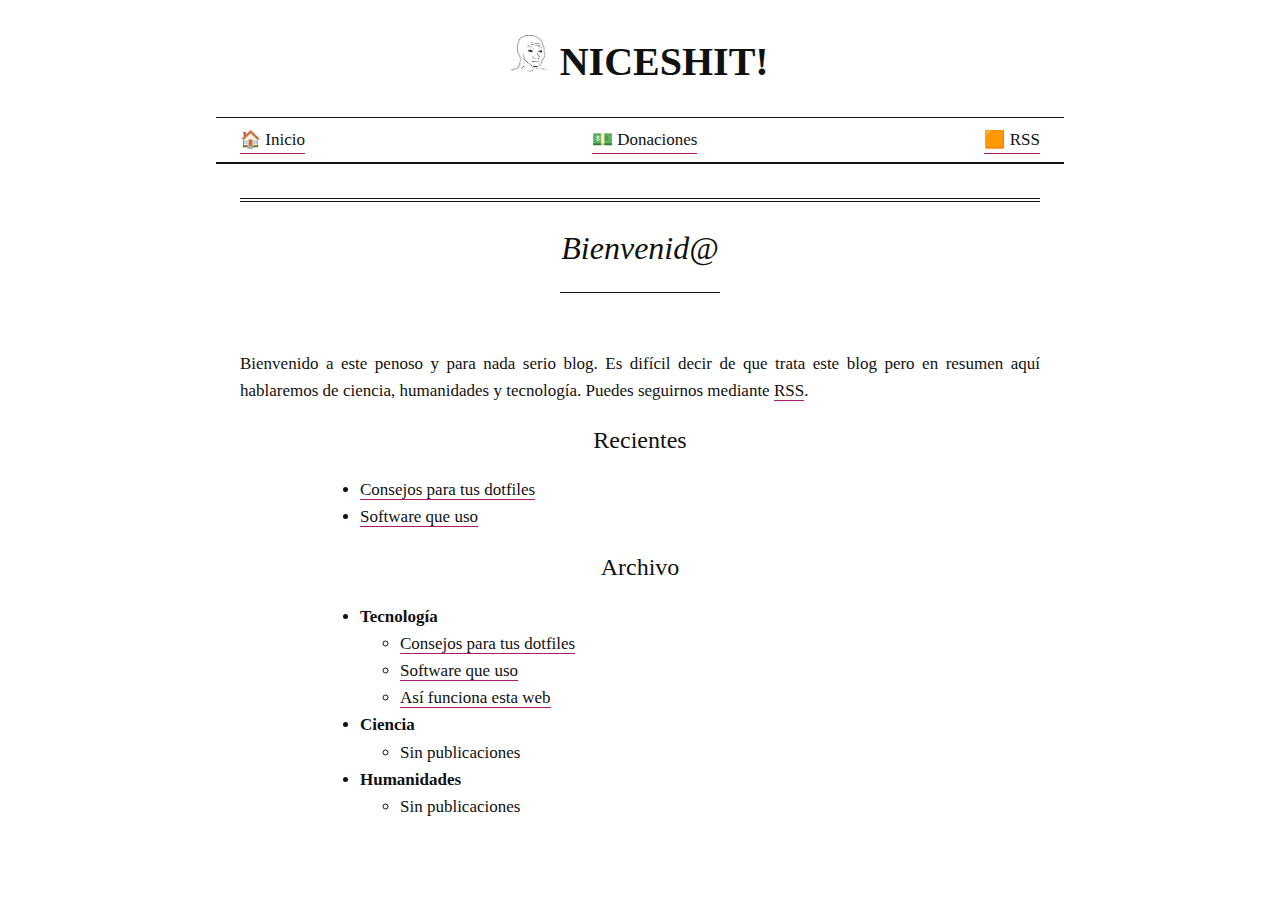
<file: web/index.html>
<!DOCTYPE html>
<html xmlns="http://www.w3.org/1999/xhtml" lang="es" xml:lang="es">
  <head>
    <meta charset="utf-8" />
    <meta name="generator" content="pandoc" />
    <meta name="viewport" content="width=device-width, initial-scale=1.0, user-scalable=yes" />
                    <meta name="description" content="Un blog penoso, insignificante y para nada serio." />
        <title>index</title>
    <style>
code{white-space: pre-wrap;}
span.smallcaps{font-variant: small-caps;}
span.underline{text-decoration: underline;}
div.column{display: inline-block; vertical-align: top; width: 50%;}
div.hanging-indent{margin-left: 1.5em; text-indent: -1.5em;}
ul.task-list{list-style: none;}
    </style>
        <link rel="stylesheet" href="styles/main.css" />
        <link rel="stylesheet" href="styles/ui.css" />
        <link rel="stylesheet" href="styles/theme.css" />
            <!--[if lt IE 9]>
      <script src="//cdnjs.cloudflare.com/ajax/libs/html5shiv/3.7.3/html5shiv-printshiv.min.js"></script>
    <![endif]-->
      </head>

  <body>
    
    <header>
      <div>
        <h1><img src="attachments/soycry.webp" alt />NiceShit!</h1>
      </div>
    </header>

    <nav>
      <a href="index.html">🏠 Inicio</a>
      <a href="donaciones.html">💵 Donaciones</a>
      <a href="feed.xml">🟧 RSS</a>
    </nav>

    <section>
      <article class="note">
        <h2 id="bienvenid">Bienvenid@</h2>
        <p>Bienvenido a este penoso y para nada serio blog. Es difícil decir de que trata este blog pero en resumen aquí hablaremos de ciencia, humanidades y tecnología. Puedes seguirnos mediante <a href="feed.xml">RSS</a>.</p>
        <h3 id="recientes">Recientes</h3>
        <ul>
        <li><a href="consejos-para-tus-dotfiles.html">Consejos para tus dotfiles</a></li>
        <li><a href="software-que-uso.html">Software que uso</a></li>
        </ul>
        <h3 id="archivo">Archivo</h3>
        <ul>
        <li><strong>Tecnología</strong>
        <ul>
        <li><a href="consejos-para-tus-dotfiles.html">Consejos para tus dotfiles</a></li>
        <li><a href="software-que-uso.html">Software que uso</a></li>
        <li><a href="asi-funciona-esta-web.html">Así funciona esta web</a></li>
        </ul></li>
        <li><strong>Ciencia</strong>
        <ul>
        <li>Sin publicaciones</li>
        </ul></li>
        <li><strong>Humanidades</strong>
        <ul>
        <li>Sin publicaciones</li>
        </ul></li>
        </ul>
      </article>
    </section>

    
      </body>
</html>
</file>
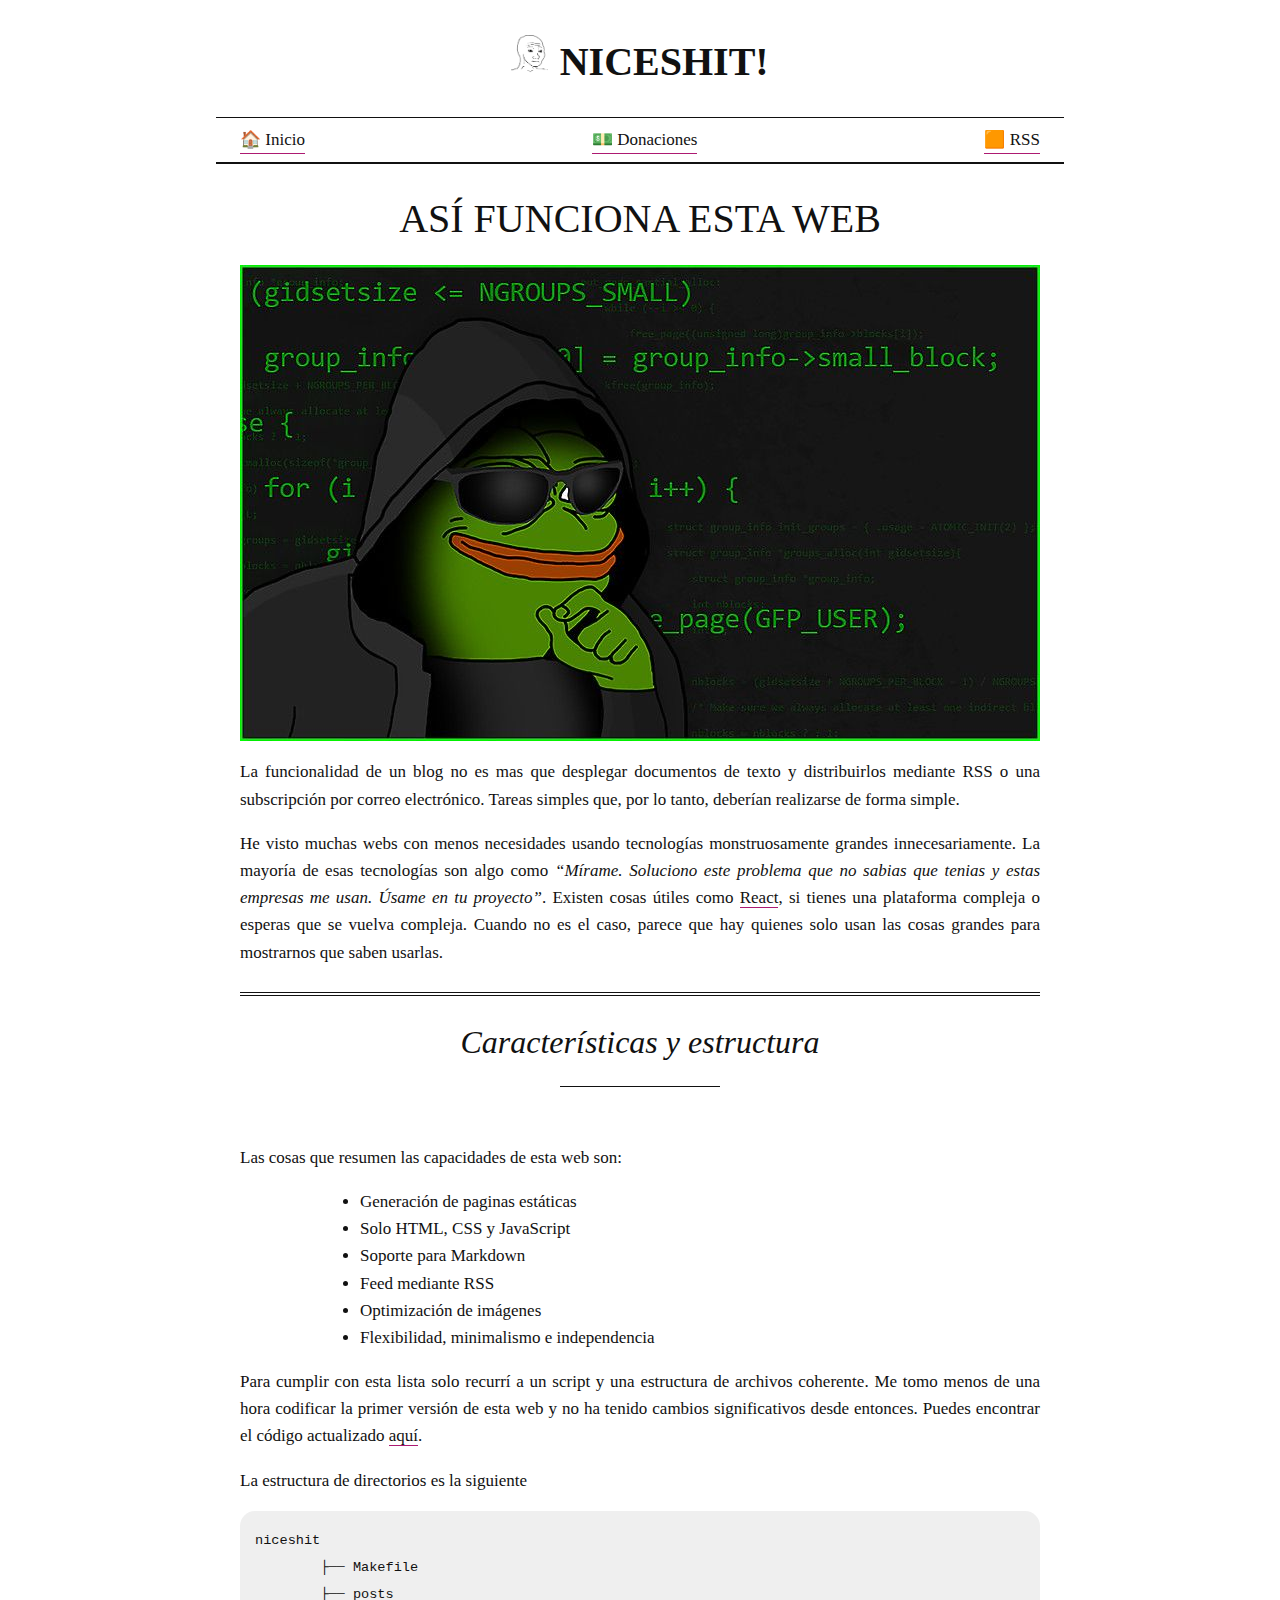
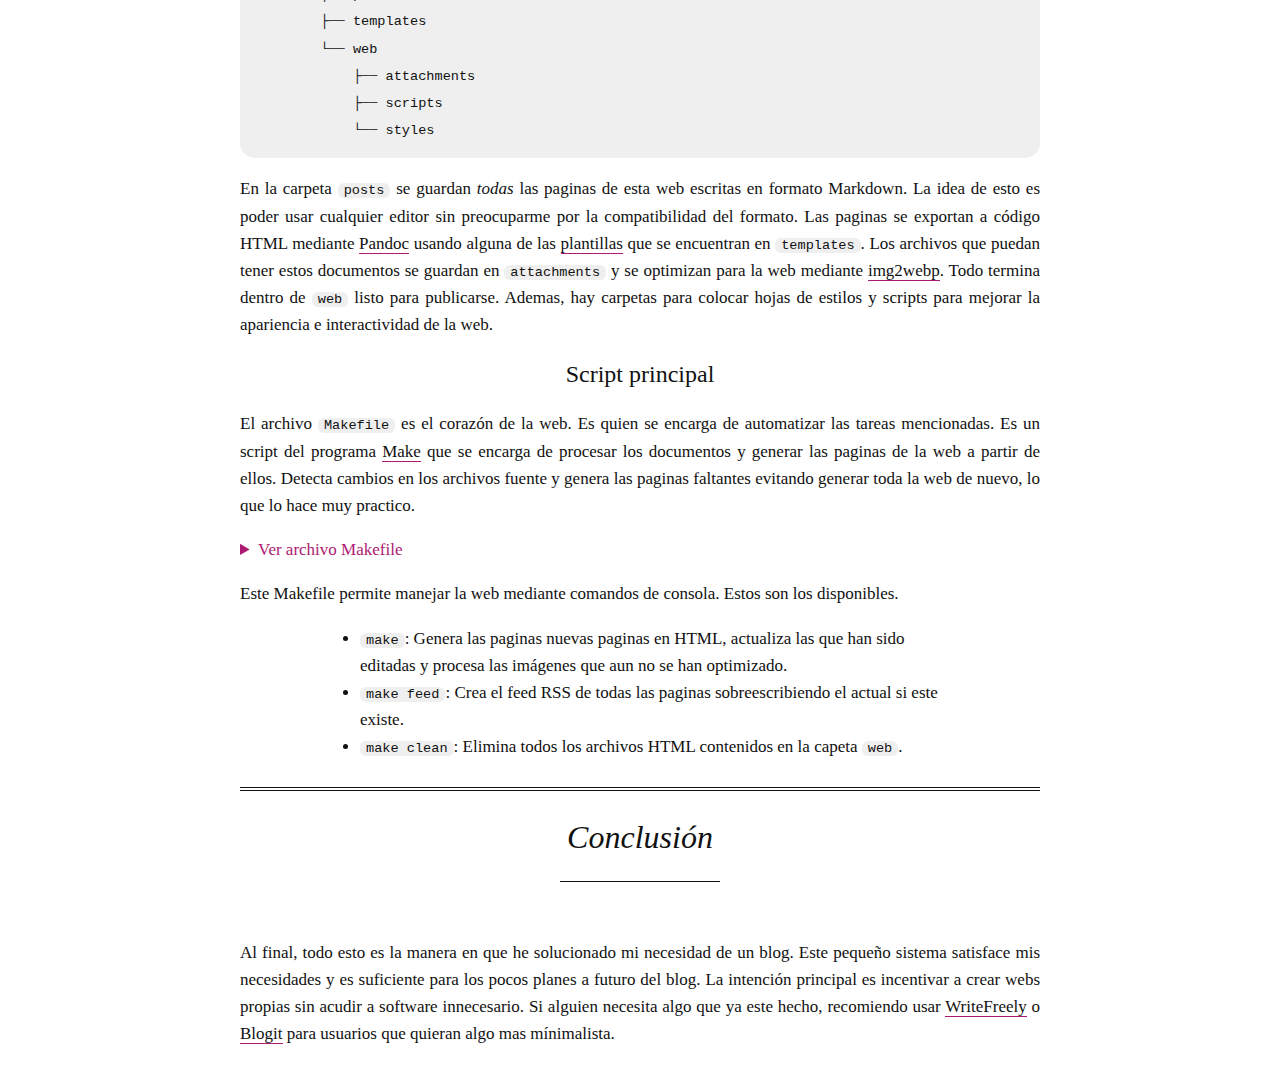
<file: web/asi-funciona-esta-web.html>
<!DOCTYPE html>
<html xmlns="http://www.w3.org/1999/xhtml" lang="es" xml:lang="es">
  <head>
    <meta charset="utf-8" />
    <meta name="generator" content="pandoc" />
    <meta name="viewport" content="width=device-width, initial-scale=1.0, user-scalable=yes" />
                    <meta name="description" content="Un blog penoso, insignificante y para nada serio." />
        <title>As�� funciona esta web</title>
    <style>
code{white-space: pre-wrap;}
span.smallcaps{font-variant: small-caps;}
span.underline{text-decoration: underline;}
div.column{display: inline-block; vertical-align: top; width: 50%;}
div.hanging-indent{margin-left: 1.5em; text-indent: -1.5em;}
ul.task-list{list-style: none;}
pre > code.sourceCode { white-space: pre; position: relative; }
pre > code.sourceCode > span { display: inline-block; line-height: 1.25; }
pre > code.sourceCode > span:empty { height: 1.2em; }
code.sourceCode > span { color: inherit; text-decoration: inherit; }
div.sourceCode { margin: 1em 0; }
pre.sourceCode { margin: 0; }
@media screen {
div.sourceCode { overflow: auto; }
}
@media print {
pre > code.sourceCode { white-space: pre-wrap; }
pre > code.sourceCode > span { text-indent: -5em; padding-left: 5em; }
}
pre.numberSource code
  { counter-reset: source-line 0; }
pre.numberSource code > span
  { position: relative; left: -4em; counter-increment: source-line; }
pre.numberSource code > span > a:first-child::before
  { content: counter(source-line);
    position: relative; left: -1em; text-align: right; vertical-align: baseline;
    border: none; display: inline-block;
    -webkit-touch-callout: none; -webkit-user-select: none;
    -khtml-user-select: none; -moz-user-select: none;
    -ms-user-select: none; user-select: none;
    padding: 0 4px; width: 4em;
    color: #aaaaaa;
  }
pre.numberSource { margin-left: 3em; border-left: 1px solid #aaaaaa;  padding-left: 4px; }
div.sourceCode
  {   }
@media screen {
pre > code.sourceCode > span > a:first-child::before { text-decoration: underline; }
}
code span.al { color: #ff0000; font-weight: bold; } /* Alert */
code span.an { color: #60a0b0; font-weight: bold; font-style: italic; } /* Annotation */
code span.at { color: #7d9029; } /* Attribute */
code span.bn { color: #40a070; } /* BaseN */
code span.bu { } /* BuiltIn */
code span.cf { color: #007020; font-weight: bold; } /* ControlFlow */
code span.ch { color: #4070a0; } /* Char */
code span.cn { color: #880000; } /* Constant */
code span.co { color: #60a0b0; font-style: italic; } /* Comment */
code span.cv { color: #60a0b0; font-weight: bold; font-style: italic; } /* CommentVar */
code span.do { color: #ba2121; font-style: italic; } /* Documentation */
code span.dt { color: #902000; } /* DataType */
code span.dv { color: #40a070; } /* DecVal */
code span.er { color: #ff0000; font-weight: bold; } /* Error */
code span.ex { } /* Extension */
code span.fl { color: #40a070; } /* Float */
code span.fu { color: #06287e; } /* Function */
code span.im { } /* Import */
code span.in { color: #60a0b0; font-weight: bold; font-style: italic; } /* Information */
code span.kw { color: #007020; font-weight: bold; } /* Keyword */
code span.op { color: #666666; } /* Operator */
code span.ot { color: #007020; } /* Other */
code span.pp { color: #bc7a00; } /* Preprocessor */
code span.sc { color: #4070a0; } /* SpecialChar */
code span.ss { color: #bb6688; } /* SpecialString */
code span.st { color: #4070a0; } /* String */
code span.va { color: #19177c; } /* Variable */
code span.vs { color: #4070a0; } /* VerbatimString */
code span.wa { color: #60a0b0; font-weight: bold; font-style: italic; } /* Warning */
    </style>
        <link rel="stylesheet" href="styles/main.css" />
        <link rel="stylesheet" href="styles/ui.css" />
        <link rel="stylesheet" href="styles/theme.css" />
            <!--[if lt IE 9]>
      <script src="//cdnjs.cloudflare.com/ajax/libs/html5shiv/3.7.3/html5shiv-printshiv.min.js"></script>
    <![endif]-->
      </head>

  <body>
    
    <header>
      <div>
        <h1><img src="attachments/soycry.webp" alt />NiceShit!</h1>
      </div>
    </header>

    <nav>
      <a href="index.html">🏠 Inicio</a>
      <a href="donaciones.html">💵 Donaciones</a>
      <a href="feed.xml">🟧 RSS</a>
    </nav>

    <section>
      <article class="note">
        <h1 id="así-funciona-esta-web">Así funciona esta web</h1>
        <p><img src="attachments/pepe-hacker.webp" /></p>
        <p>La funcionalidad de un blog no es mas que desplegar documentos de texto y distribuirlos mediante RSS o una subscripción por correo electrónico. Tareas simples que, por lo tanto, deberían realizarse de forma simple.</p>
        <p>He visto muchas webs con menos necesidades usando tecnologías monstruosamente grandes innecesariamente. La mayoría de esas tecnologías son algo como <em>“Mírame. Soluciono este problema que no sabias que tenias y estas empresas me usan. Úsame en tu proyecto”</em>. Existen cosas útiles como <a href="https://reactjs.org/">React</a>, si tienes una plataforma compleja o esperas que se vuelva compleja. Cuando no es el caso, parece que hay quienes solo usan las cosas grandes para mostrarnos que saben usarlas.</p>
        <h2 id="características-y-estructura">Características y estructura</h2>
        <p>Las cosas que resumen las capacidades de esta web son:</p>
        <ul>
        <li>Generación de paginas estáticas</li>
        <li>Solo HTML, CSS y JavaScript</li>
        <li>Soporte para Markdown</li>
        <li>Feed mediante RSS</li>
        <li>Optimización de imágenes</li>
        <li>Flexibilidad, minimalismo e independencia</li>
        </ul>
        <p>Para cumplir con esta lista solo recurrí a un script y una estructura de archivos coherente. Me tomo menos de una hora codificar la primer versión de esta web y no ha tenido cambios significativos desde entonces. Puedes encontrar el código actualizado <a href="https://github.com/AstralCam/niceshit">aquí</a>.</p>
        <p>La estructura de directorios es la siguiente</p>
        <pre><code>niceshit
        ├── Makefile
        ├── posts
        ├── templates
        └── web
            ├── attachments
            ├── scripts
            └── styles</code></pre>
        <p>En la carpeta <code>posts</code> se guardan <em>todas</em> las paginas de esta web escritas en formato Markdown. La idea de esto es poder usar cualquier editor sin preocuparme por la compatibilidad del formato. Las paginas se exportan a código HTML mediante <a href="https://pandoc.org/">Pandoc</a> usando alguna de las <a href="https://pandoc.org/MANUAL.html#templates">plantillas</a> que se encuentran en <code>templates</code>. Los archivos que puedan tener estos documentos se guardan en <code>attachments</code> y se optimizan para la web mediante <a href="https://developers.google.com/speed/webp/">img2webp</a>. Todo termina dentro de <code>web</code> listo para publicarse. Ademas, hay carpetas para colocar hojas de estilos y scripts para mejorar la apariencia e interactividad de la web.</p>
        <h3 id="script-principal">Script principal</h3>
        <p>El archivo <code>Makefile</code> es el corazón de la web. Es quien se encarga de automatizar las tareas mencionadas. Es un script del programa <a href="https://www.gnu.org/software/make/">Make</a> que se encarga de procesar los documentos y generar las paginas de la web a partir de ellos. Detecta cambios en los archivos fuente y genera las paginas faltantes evitando generar toda la web de nuevo, lo que lo hace muy practico.</p>
        <details>
        <p><summary>Ver archivo Makefile</summary></p>
        <div class="sourceCode" id="cb2"><pre class="sourceCode bash"><code class="sourceCode bash"><span id="cb2-1"><a href="#cb2-1" aria-hidden="true"></a><span class="ex">URL</span> ?= https://niceshit.tk/</span>
        <span id="cb2-2"><a href="#cb2-2" aria-hidden="true"></a></span>
        <span id="cb2-3"><a href="#cb2-3" aria-hidden="true"></a><span class="ex">LANG</span> := es</span>
        <span id="cb2-4"><a href="#cb2-4" aria-hidden="true"></a><span class="ex">DESCRIPTION</span> := Un blog penoso, insignificante y para nada serio.</span>
        <span id="cb2-5"><a href="#cb2-5" aria-hidden="true"></a></span>
        <span id="cb2-6"><a href="#cb2-6" aria-hidden="true"></a><span class="ex">MD_NOTES</span> := <span class="va">$(</span><span class="ex">shell</span> ls -b posts/*.md<span class="va">)</span></span>
        <span id="cb2-7"><a href="#cb2-7" aria-hidden="true"></a><span class="ex">HTML_NOTES</span> := <span class="va">$(</span><span class="ex">shell</span> ls -b posts/*.md <span class="kw">\</span></span>
        <span id="cb2-8"><a href="#cb2-8" aria-hidden="true"></a>                            <span class="kw">|</span> <span class="fu">sed</span> -e <span class="st">&#39;s,posts/,web/,g&#39;</span> -e <span class="st">&#39;s/.md/.html/g&#39;</span><span class="va">)</span></span>
        <span id="cb2-9"><a href="#cb2-9" aria-hidden="true"></a></span>
        <span id="cb2-10"><a href="#cb2-10" aria-hidden="true"></a><span class="ex">all</span>: <span class="va">$(</span><span class="ex">HTML_NOTES</span><span class="va">)</span></span>
        <span id="cb2-11"><a href="#cb2-11" aria-hidden="true"></a></span>
        <span id="cb2-12"><a href="#cb2-12" aria-hidden="true"></a><span class="ex">web</span>/%.html: <span class="ex">posts/%.md</span> templates/post.html</span>
        <span id="cb2-13"><a href="#cb2-13" aria-hidden="true"></a>    <span class="ex">@echo</span> procesando <span class="st">&quot;$&lt;&quot;</span></span>
        <span id="cb2-14"><a href="#cb2-14" aria-hidden="true"></a>    <span class="ex">@pandoc</span> -s <span class="kw">\</span></span>
        <span id="cb2-15"><a href="#cb2-15" aria-hidden="true"></a>        <span class="ex">--metadata</span> title=<span class="st">&quot;</span><span class="va">$$</span><span class="st">(grep &#39;^# &#39; $&lt; | sed &#39;s,# ,,&#39;)&quot;</span> <span class="kw">\</span></span>
        <span id="cb2-16"><a href="#cb2-16" aria-hidden="true"></a>        <span class="ex">--metadata</span> lang=<span class="st">&quot;</span><span class="va">$(</span><span class="ex">LANG</span><span class="va">)</span><span class="st">&quot;</span> <span class="kw">\</span></span>
        <span id="cb2-17"><a href="#cb2-17" aria-hidden="true"></a>        <span class="ex">--metadata</span> description-meta=<span class="st">&quot;</span><span class="va">$(</span><span class="ex">DESCRIPTION</span><span class="va">)</span><span class="st">&quot;</span> <span class="kw">\</span></span>
        <span id="cb2-18"><a href="#cb2-18" aria-hidden="true"></a>        <span class="ex">--template</span> templates/post.html <span class="kw">\</span></span>
        <span id="cb2-19"><a href="#cb2-19" aria-hidden="true"></a>        <span class="ex">--css</span> styles/main.css <span class="kw">\</span></span>
        <span id="cb2-20"><a href="#cb2-20" aria-hidden="true"></a>        <span class="ex">--css</span> styles/ui.css <span class="kw">\</span></span>
        <span id="cb2-21"><a href="#cb2-21" aria-hidden="true"></a>        <span class="ex">--css</span> styles/theme.css <span class="kw">\</span></span>
        <span id="cb2-22"><a href="#cb2-22" aria-hidden="true"></a>        <span class="ex">--katex</span>=https://cdn.jsdelivr.net/npm/katex@0.15.2/dist/ <span class="kw">\</span></span>
        <span id="cb2-23"><a href="#cb2-23" aria-hidden="true"></a>        <span class="st">&quot;$&lt;&quot;</span> <span class="ex">-o</span> <span class="st">&quot;</span><span class="va">$@</span><span class="st">&quot;</span></span>
        <span id="cb2-24"><a href="#cb2-24" aria-hidden="true"></a></span>
        <span id="cb2-25"><a href="#cb2-25" aria-hidden="true"></a><span class="ex">feed</span>:</span>
        <span id="cb2-26"><a href="#cb2-26" aria-hidden="true"></a>    <span class="ex">@printf</span> <span class="st">&#39;&lt;?xml version=&quot;1.0&quot; encoding=&quot;UTF-8&quot;?&gt;\n&lt;rss version=&quot;2.0&quot;&gt;\n&lt;channel&gt;\n&lt;title&gt;NiceShit!&lt;/title&gt;\n&lt;link&gt;https://niceshit.ml/&lt;/link&gt;\n&lt;description&gt;Blog sobre ciencia, humanidades y tecnología.&lt;/description&gt;\n&#39;</span> <span class="op">&gt;</span> web/feed.xml</span>
        <span id="cb2-27"><a href="#cb2-27" aria-hidden="true"></a>    <span class="ex">@for</span> i in <span class="va">$(</span><span class="ex">MD_NOTES</span><span class="va">)</span><span class="kw">;</span> <span class="kw">do</span> <span class="kw">\</span></span>
        <span id="cb2-28"><a href="#cb2-28" aria-hidden="true"></a>        <span class="kw">if</span><span class="bu"> [</span> <span class="va">$$</span>i <span class="ot">!=</span> <span class="st">&#39;posts/index.md&#39;</span><span class="bu"> ]</span> <span class="kw">&amp;&amp;</span><span class="bu"> [</span> <span class="va">$$</span>i <span class="ot">!=</span> <span class="st">&#39;posts/donaciones.md&#39;</span><span class="bu"> ]</span> <span class="kw">&amp;&amp;</span><span class="bu"> [</span> <span class="va">$$</span>i <span class="ot">!=</span> <span class="st">&#39;posts/404.md&#39;</span><span class="bu"> ]</span>; <span class="kw">then</span> <span class="kw">\</span></span>
        <span id="cb2-29"><a href="#cb2-29" aria-hidden="true"></a>        <span class="bu">printf</span> <span class="st">&#39;&lt;item&gt;\n&lt;title&gt;%s&lt;/title&gt;\n&lt;link&gt;%s&lt;/link&gt;\n&lt;guid&gt;%s&lt;/guid&gt;\n&lt;description&gt;&lt;![CDATA[ %s ]]&gt;&lt;/description&gt;\n&lt;/item&gt;\n&#39;</span> <span class="kw">\</span></span>
        <span id="cb2-30"><a href="#cb2-30" aria-hidden="true"></a>        <span class="st">&quot;</span><span class="va">$$</span><span class="st">(grep &#39;^# &#39; </span><span class="va">$$</span><span class="st">i | sed -e &#39;s,# ,,g&#39;)&quot;</span> <span class="kw">\</span></span>
        <span id="cb2-31"><a href="#cb2-31" aria-hidden="true"></a>        <span class="st">&quot;</span><span class="va">$$</span><span class="st">(echo &quot;</span><span class="va">$(</span><span class="ex">URL</span><span class="va">)$$</span><span class="ex">i</span><span class="st">&quot; | sed -e &#39;s,posts/,,g&#39; -e &#39;s,.md,.html,g&#39;)&quot;</span> <span class="kw">\</span></span>
        <span id="cb2-32"><a href="#cb2-32" aria-hidden="true"></a>        <span class="st">&quot;</span><span class="va">$$</span><span class="st">(echo &quot;</span><span class="va">$(</span><span class="ex">URL</span><span class="va">)$$</span><span class="ex">i</span><span class="st">&quot; | sed -e &#39;s,posts/,,g&#39; -e &#39;s,.md,.html,g&#39;)&quot;</span> <span class="kw">\</span></span>
        <span id="cb2-33"><a href="#cb2-33" aria-hidden="true"></a>        <span class="st">&quot;</span><span class="va">$$</span><span class="st">(pandoc </span><span class="va">$$</span><span class="st">i)&quot;</span> <span class="kw">\</span></span>
        <span id="cb2-34"><a href="#cb2-34" aria-hidden="true"></a>        ; <span class="kw">fi</span> <span class="kw">\</span></span>
        <span id="cb2-35"><a href="#cb2-35" aria-hidden="true"></a>        ;<span class="kw">done</span> <span class="op">&gt;&gt;</span> <span class="ex">web/feed.xml</span></span>
        <span id="cb2-36"><a href="#cb2-36" aria-hidden="true"></a>    <span class="ex">@printf</span> <span class="st">&#39;&lt;/channel&gt;\n&lt;/rss&gt;&#39;</span> <span class="op">&gt;&gt;</span> web/feed.xml</span>
        <span id="cb2-37"><a href="#cb2-37" aria-hidden="true"></a></span>
        <span id="cb2-38"><a href="#cb2-38" aria-hidden="true"></a><span class="ex">clear</span>:</span>
        <span id="cb2-39"><a href="#cb2-39" aria-hidden="true"></a>    <span class="ex">@rm</span> web/*.html</span></code></pre></div>
        </details>
        <p>Este Makefile permite manejar la web mediante comandos de consola. Estos son los disponibles.</p>
        <ul>
        <li><code>make</code>: Genera las paginas nuevas paginas en HTML, actualiza las que han sido editadas y procesa las imágenes que aun no se han optimizado.</li>
        <li><code>make feed</code>: Crea el feed RSS de todas las paginas sobreescribiendo el actual si este existe.</li>
        <li><code>make clean</code>: Elimina todos los archivos HTML contenidos en la capeta <code>web</code>.</li>
        </ul>
        <h2 id="conclusión">Conclusión</h2>
        <p>Al final, todo esto es la manera en que he solucionado mi necesidad de un blog. Este pequeño sistema satisface mis necesidades y es suficiente para los pocos planes a futuro del blog. La intención principal es incentivar a crear webs propias sin acudir a software innecesario. Si alguien necesita algo que ya este hecho, recomiendo usar <a href="https://writefreely.org/">WriteFreely</a> o <a href="https://pedantic.software/git/blogit">Blogit</a> para usuarios que quieran algo mas mínimalista.</p>
      </article>
    </section>

    
      </body>
</html>
</file>
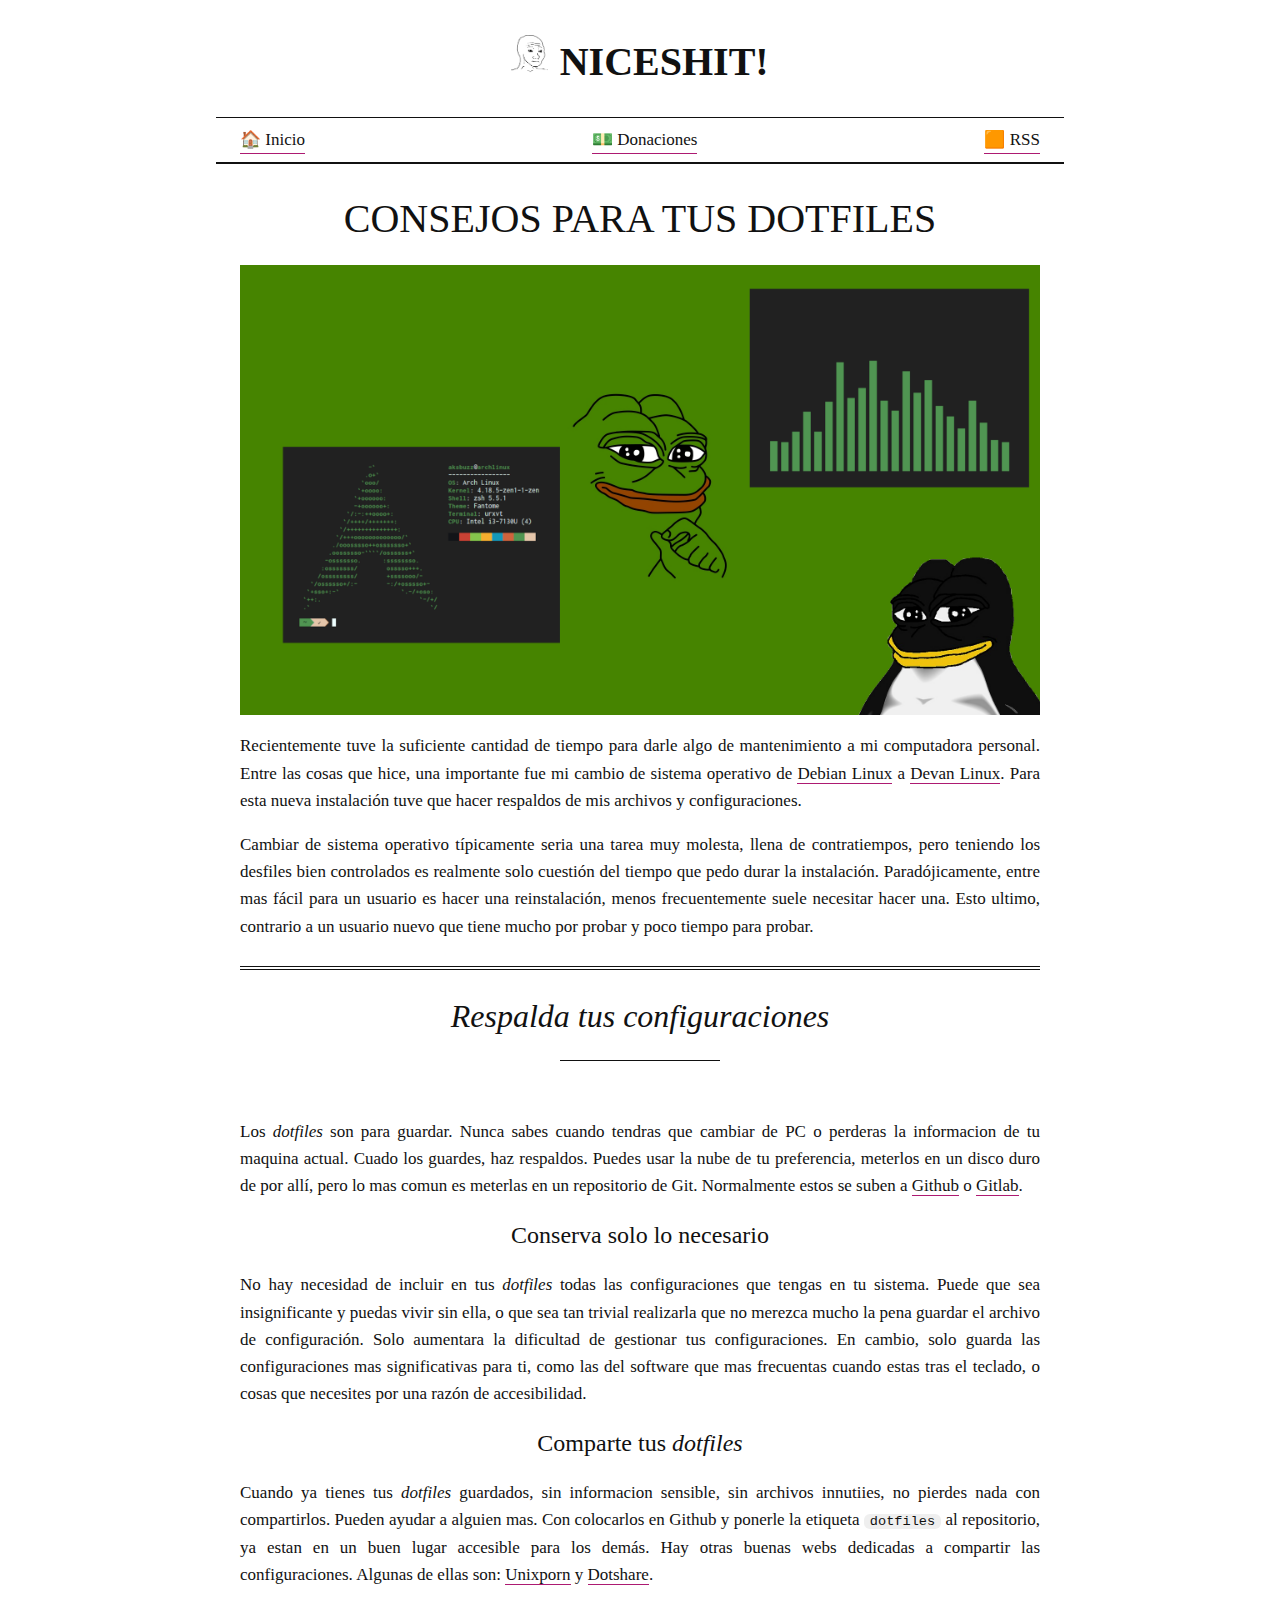
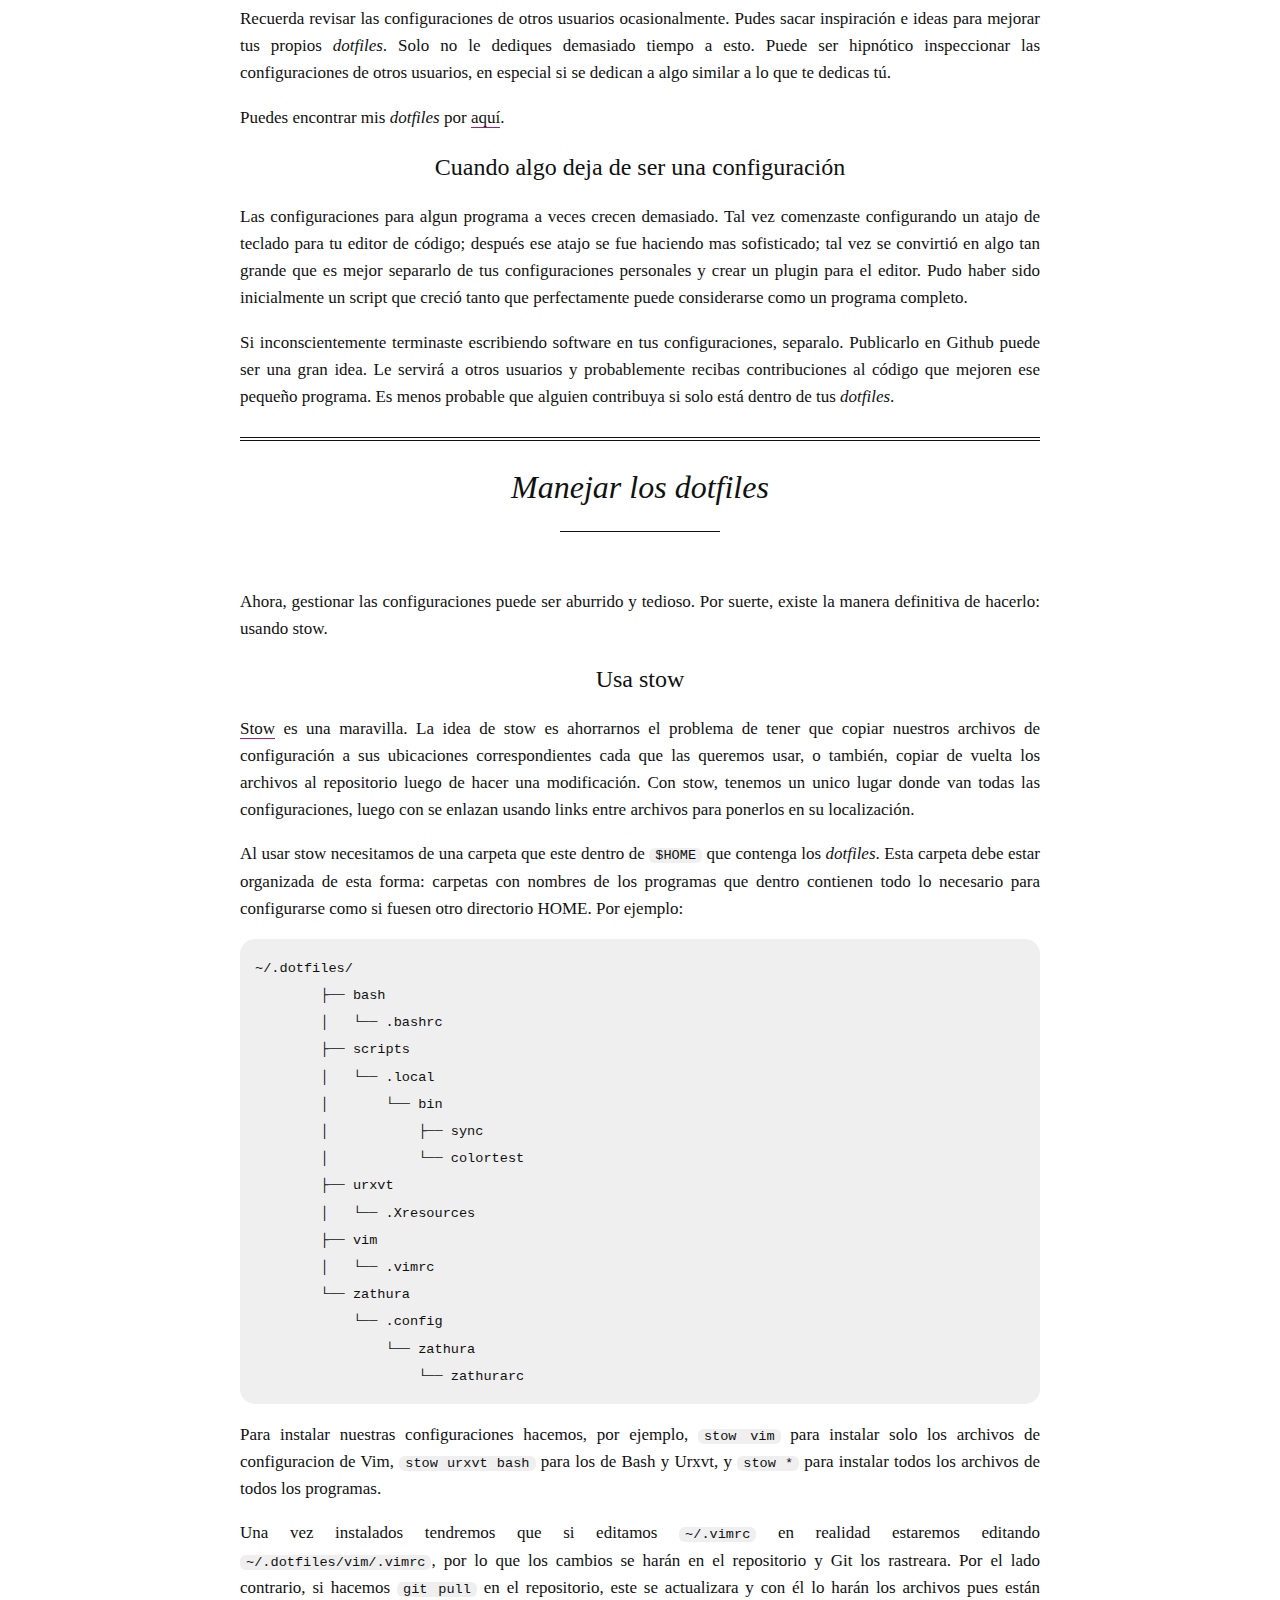
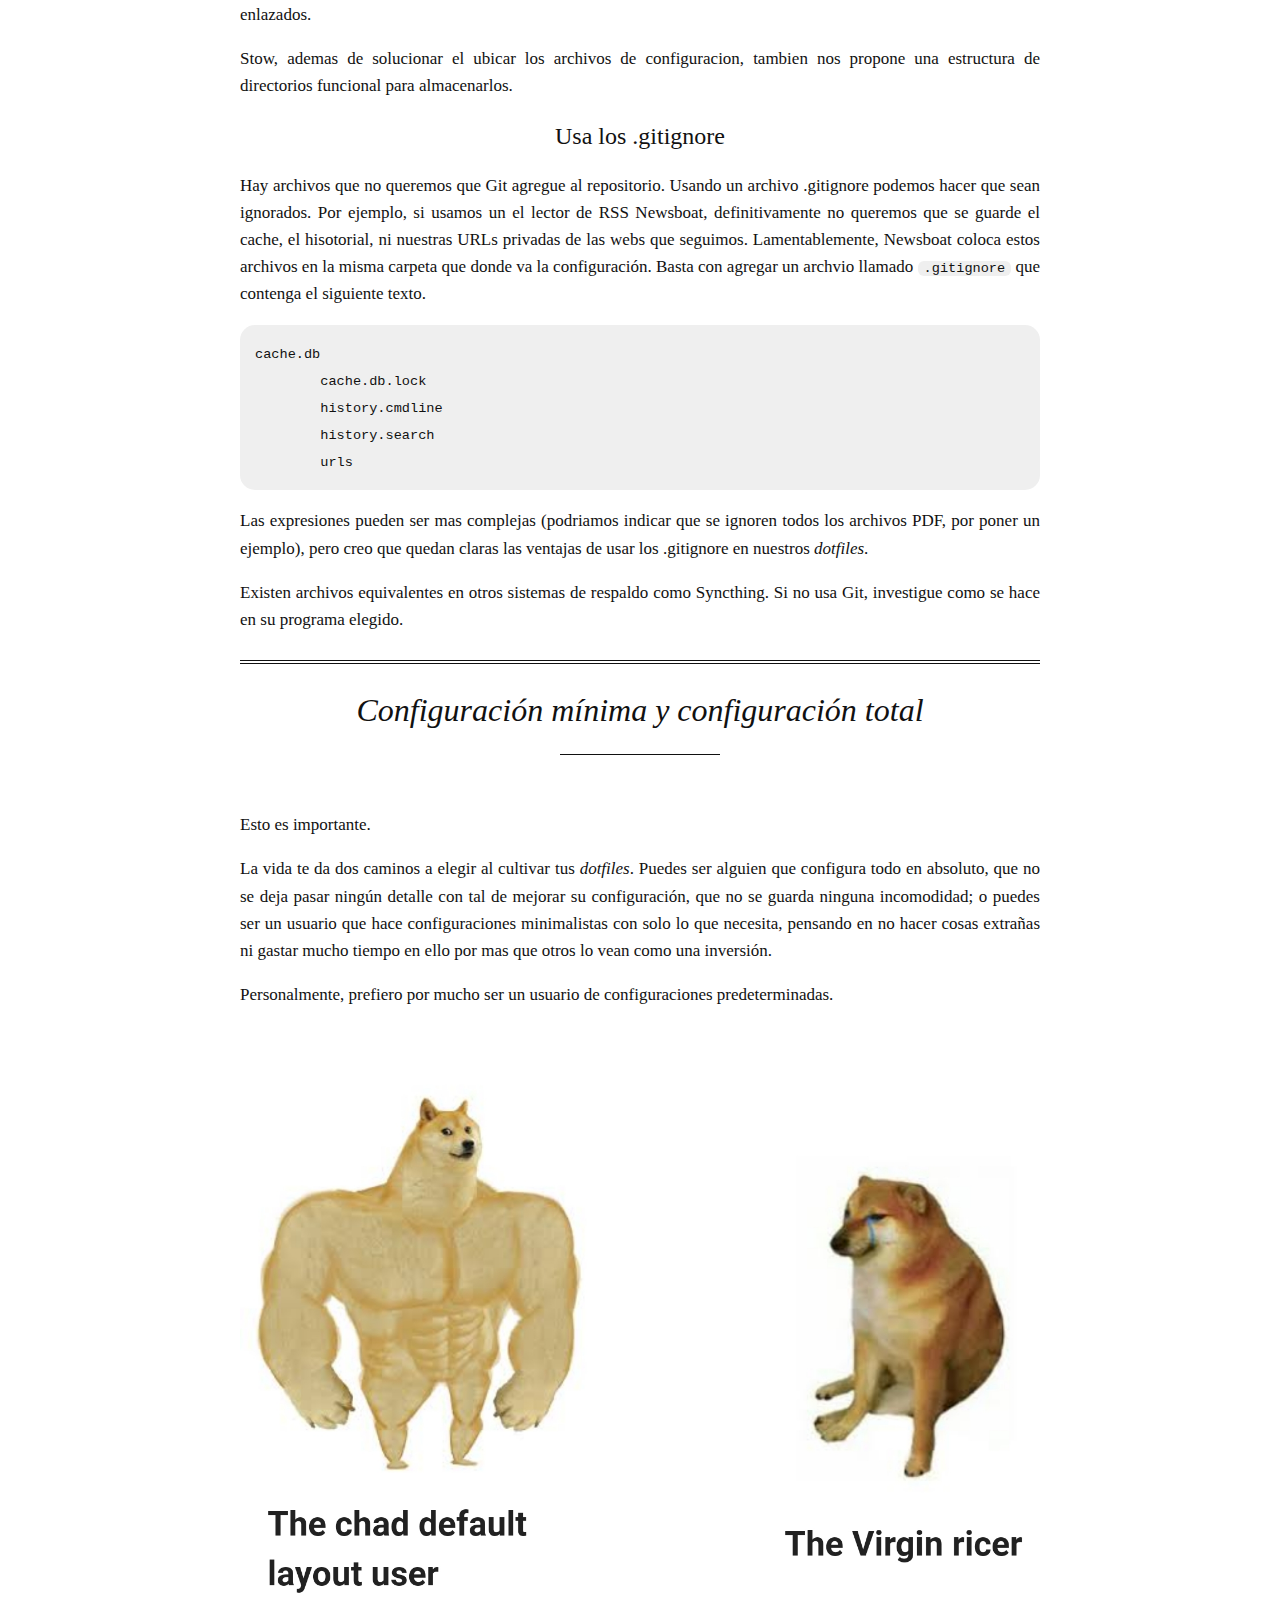
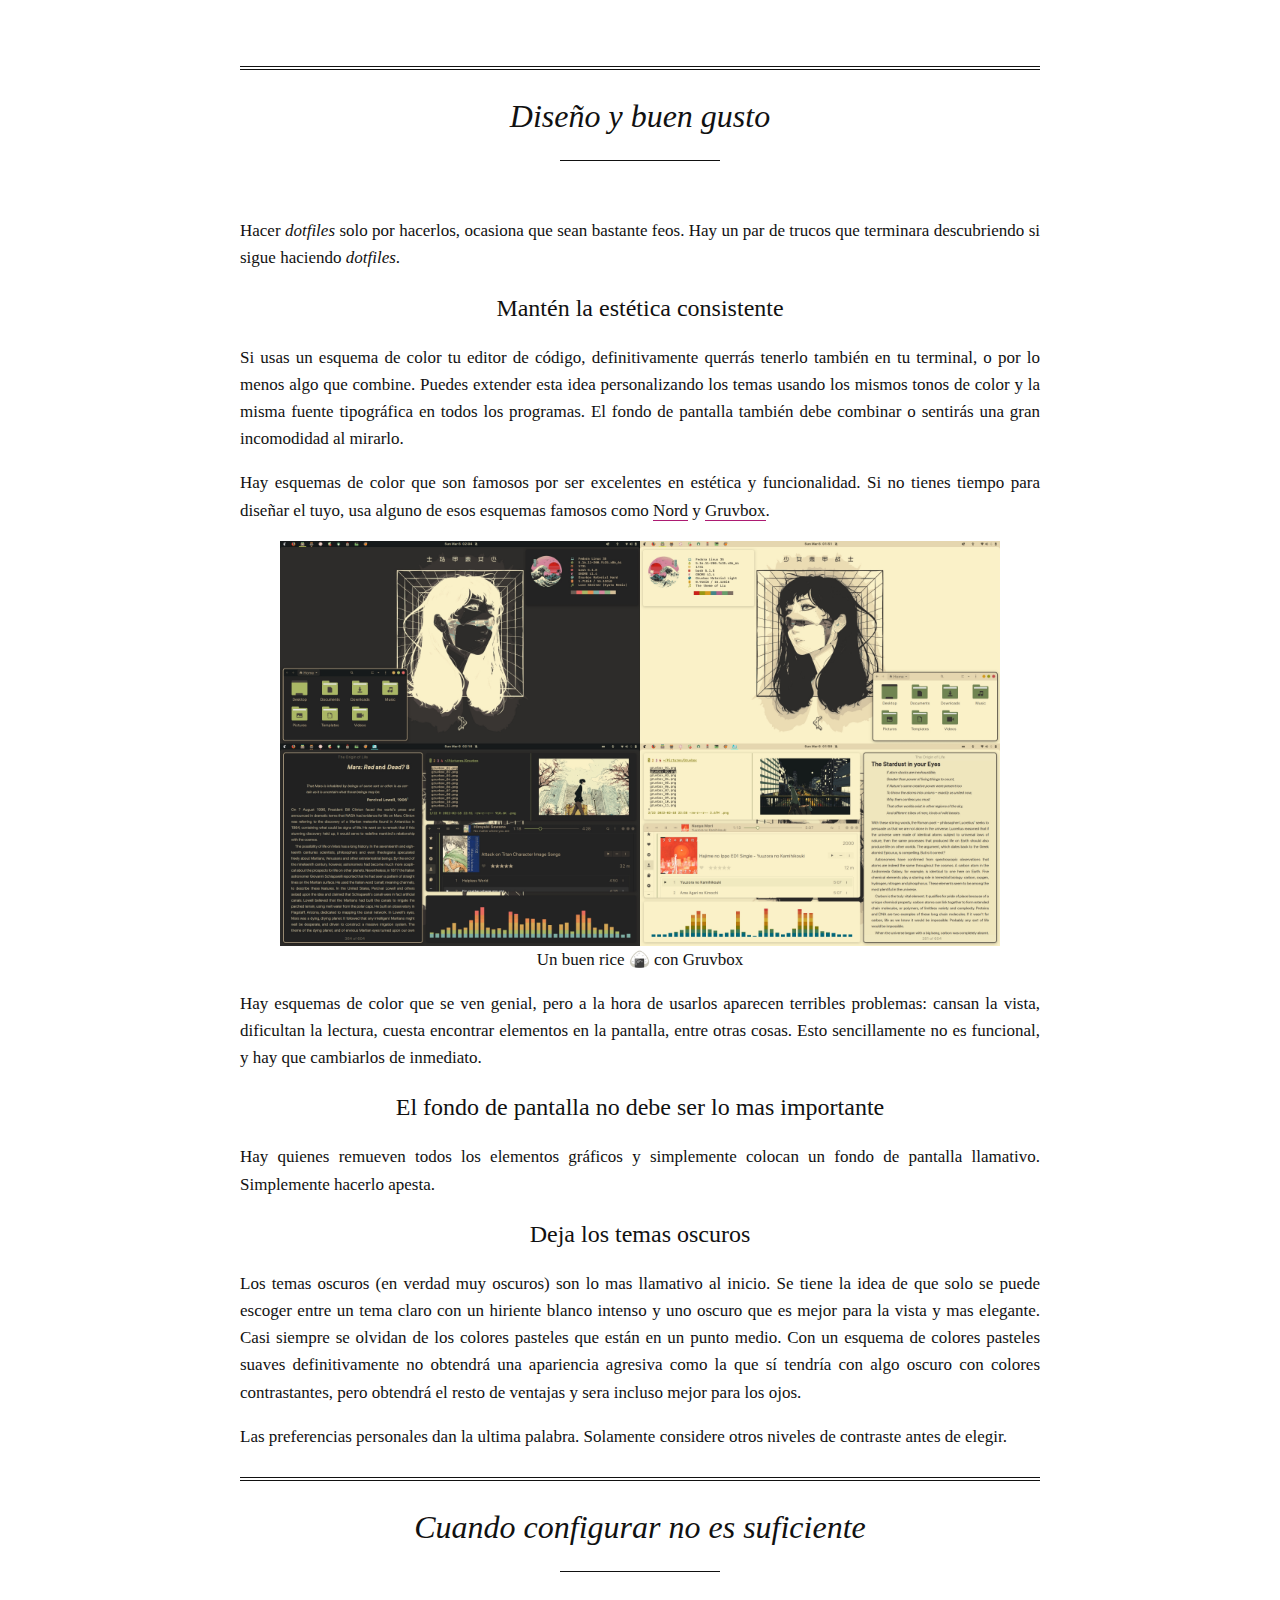
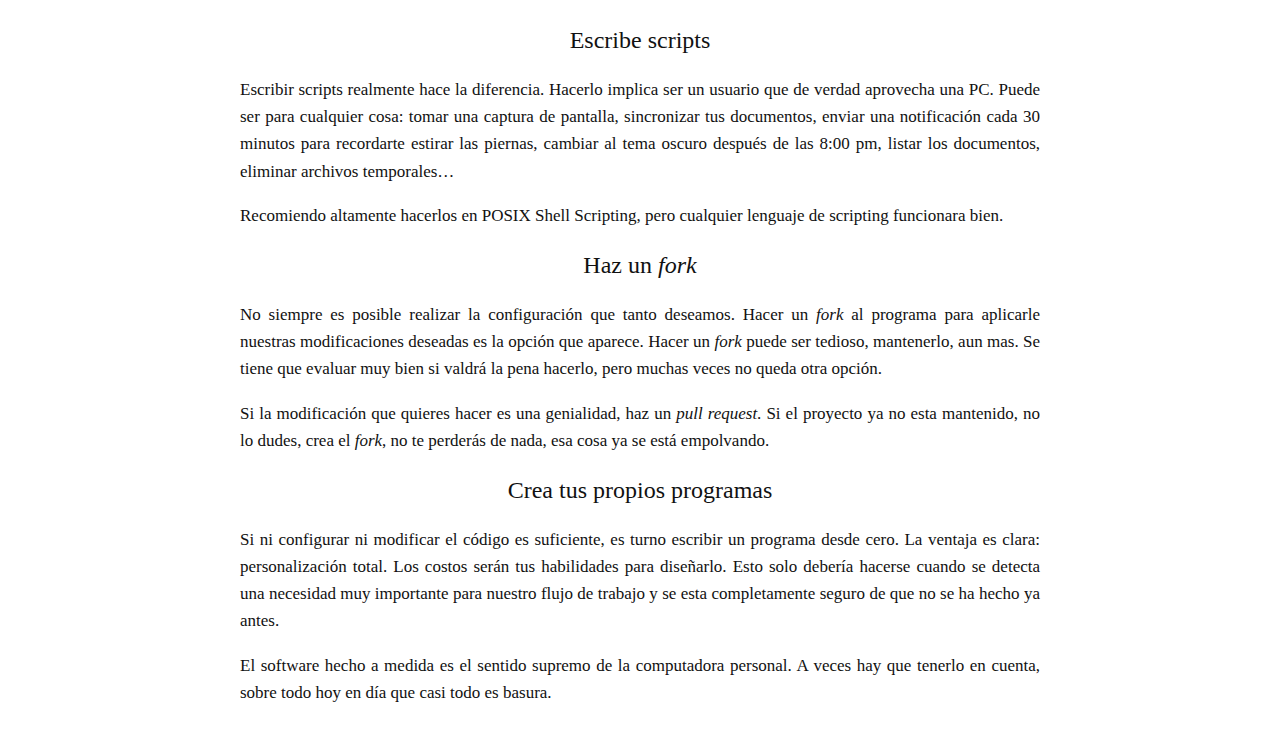
<file: web/consejos-para-tus-dotfiles.html>
<!DOCTYPE html>
<html xmlns="http://www.w3.org/1999/xhtml" lang="es" xml:lang="es">
  <head>
    <meta charset="utf-8" />
    <meta name="generator" content="pandoc" />
    <meta name="viewport" content="width=device-width, initial-scale=1.0, user-scalable=yes" />
                    <meta name="description" content="Un blog penoso, insignificante y para nada serio." />
        <title>Consejos para tus dotfiles</title>
    <style>
code{white-space: pre-wrap;}
span.smallcaps{font-variant: small-caps;}
span.underline{text-decoration: underline;}
div.column{display: inline-block; vertical-align: top; width: 50%;}
div.hanging-indent{margin-left: 1.5em; text-indent: -1.5em;}
ul.task-list{list-style: none;}
    </style>
        <link rel="stylesheet" href="styles/main.css" />
        <link rel="stylesheet" href="styles/ui.css" />
        <link rel="stylesheet" href="styles/theme.css" />
            <!--[if lt IE 9]>
      <script src="//cdnjs.cloudflare.com/ajax/libs/html5shiv/3.7.3/html5shiv-printshiv.min.js"></script>
    <![endif]-->
      </head>

  <body>
    
    <header>
      <div>
        <h1><img src="attachments/soycry.webp" alt />NiceShit!</h1>
      </div>
    </header>

    <nav>
      <a href="index.html">🏠 Inicio</a>
      <a href="donaciones.html">💵 Donaciones</a>
      <a href="feed.xml">🟧 RSS</a>
    </nav>

    <section>
      <article class="note">
        <h1 id="consejos-para-tus-dotfiles">Consejos para tus dotfiles</h1>
        <p><img src="attachments/dotfiles.webp" /></p>
        <p>Recientemente tuve la suficiente cantidad de tiempo para darle algo de mantenimiento a mi computadora personal. Entre las cosas que hice, una importante fue mi cambio de sistema operativo de <a href="https://www.debian.org/">Debian Linux</a> a <a href="https://www.devuan.org/">Devan Linux</a>. Para esta nueva instalación tuve que hacer respaldos de mis archivos y configuraciones.</p>
        <p>Cambiar de sistema operativo típicamente seria una tarea muy molesta, llena de contratiempos, pero teniendo los desfiles bien controlados es realmente solo cuestión del tiempo que pedo durar la instalación. Paradójicamente, entre mas fácil para un usuario es hacer una reinstalación, menos frecuentemente suele necesitar hacer una. Esto ultimo, contrario a un usuario nuevo que tiene mucho por probar y poco tiempo para probar.</p>
        <h2 id="respalda-tus-configuraciones">Respalda tus configuraciones</h2>
        <p>Los <em>dotfiles</em> son para guardar. Nunca sabes cuando tendras que cambiar de PC o perderas la informacion de tu maquina actual. Cuado los guardes, haz respaldos. Puedes usar la nube de tu preferencia, meterlos en un disco duro de por allí, pero lo mas comun es meterlas en un repositorio de Git. Normalmente estos se suben a <a href="https://github.com/">Github</a> o <a href="https://gitlab.com/">Gitlab</a>.</p>
        <h3 id="conserva-solo-lo-necesario">Conserva solo lo necesario</h3>
        <p>No hay necesidad de incluir en tus <em>dotfiles</em> todas las configuraciones que tengas en tu sistema. Puede que sea insignificante y puedas vivir sin ella, o que sea tan trivial realizarla que no merezca mucho la pena guardar el archivo de configuración. Solo aumentara la dificultad de gestionar tus configuraciones. En cambio, solo guarda las configuraciones mas significativas para ti, como las del software que mas frecuentas cuando estas tras el teclado, o cosas que necesites por una razón de accesibilidad.</p>
        <h3 id="comparte-tus-dotfiles">Comparte tus <em>dotfiles</em></h3>
        <p>Cuando ya tienes tus <em>dotfiles</em> guardados, sin informacion sensible, sin archivos innutiies, no pierdes nada con compartirlos. Pueden ayudar a alguien mas. Con colocarlos en Github y ponerle la etiqueta <code>dotfiles</code> al repositorio, ya estan en un buen lugar accesible para los demás. Hay otras buenas webs dedicadas a compartir las configuraciones. Algunas de ellas son: <a href="https://reddit.com/r/unixporn">Unixporn</a> y <a href="http://dotshare.it/">Dotshare</a>.</p>
        <p>Recuerda revisar las configuraciones de otros usuarios ocasionalmente. Pudes sacar inspiración e ideas para mejorar tus propios <em>dotfiles</em>. Solo no le dediques demasiado tiempo a esto. Puede ser hipnótico inspeccionar las configuraciones de otros usuarios, en especial si se dedican a algo similar a lo que te dedicas tú.</p>
        <p>Puedes encontrar mis <em>dotfiles</em> por <a href="https://github.com/AstralCam/dotfiles">aquí</a>.</p>
        <h3 id="cuando-algo-deja-de-ser-una-configuración">Cuando algo deja de ser una configuración</h3>
        <p>Las configuraciones para algun programa a veces crecen demasiado. Tal vez comenzaste configurando un atajo de teclado para tu editor de código; después ese atajo se fue haciendo mas sofisticado; tal vez se convirtió en algo tan grande que es mejor separarlo de tus configuraciones personales y crear un plugin para el editor. Pudo haber sido inicialmente un script que creció tanto que perfectamente puede considerarse como un programa completo.</p>
        <p>Si inconscientemente terminaste escribiendo software en tus configuraciones, separalo. Publicarlo en Github puede ser una gran idea. Le servirá a otros usuarios y probablemente recibas contribuciones al código que mejoren ese pequeño programa. Es menos probable que alguien contribuya si solo está dentro de tus <em>dotfiles</em>.</p>
        <h2 id="manejar-los-dotfiles">Manejar los <em>dotfiles</em></h2>
        <p>Ahora, gestionar las configuraciones puede ser aburrido y tedioso. Por suerte, existe la manera definitiva de hacerlo: usando stow.</p>
        <h3 id="usa-stow">Usa stow</h3>
        <p><a href="https://www.gnu.org/software/stow/">Stow</a> es una maravilla. La idea de stow es ahorrarnos el problema de tener que copiar nuestros archivos de configuración a sus ubicaciones correspondientes cada que las queremos usar, o también, copiar de vuelta los archivos al repositorio luego de hacer una modificación. Con stow, tenemos un unico lugar donde van todas las configuraciones, luego con se enlazan usando links entre archivos para ponerlos en su localización.</p>
        <p>Al usar stow necesitamos de una carpeta que este dentro de <code>$HOME</code> que contenga los <em>dotfiles</em>. Esta carpeta debe estar organizada de esta forma: carpetas con nombres de los programas que dentro contienen todo lo necesario para configurarse como si fuesen otro directorio HOME. Por ejemplo:</p>
        <pre class="text"><code>~/.dotfiles/
        ├── bash
        │   └── .bashrc
        ├── scripts
        │   └── .local
        │       └── bin
        │           ├── sync
        │           └── colortest
        ├── urxvt
        │   └── .Xresources
        ├── vim
        │   └── .vimrc
        └── zathura
            └── .config
                └── zathura
                    └── zathurarc</code></pre>
        <p>Para instalar nuestras configuraciones hacemos, por ejemplo, <code>stow vim</code> para instalar solo los archivos de configuracion de Vim, <code>stow urxvt bash</code> para los de Bash y Urxvt, y <code>stow *</code> para instalar todos los archivos de todos los programas.</p>
        <p>Una vez instalados tendremos que si editamos <code>~/.vimrc</code> en realidad estaremos editando <code>~/.dotfiles/vim/.vimrc</code>, por lo que los cambios se harán en el repositorio y Git los rastreara. Por el lado contrario, si hacemos <code>git pull</code> en el repositorio, este se actualizara y con él lo harán los archivos pues están enlazados.</p>
        <p>Stow, ademas de solucionar el ubicar los archivos de configuracion, tambien nos propone una estructura de directorios funcional para almacenarlos.</p>
        <h3 id="usa-los-.gitignore">Usa los .gitignore</h3>
        <p>Hay archivos que no queremos que Git agregue al repositorio. Usando un archivo .gitignore podemos hacer que sean ignorados. Por ejemplo, si usamos un el lector de RSS Newsboat, definitivamente no queremos que se guarde el cache, el hisotorial, ni nuestras URLs privadas de las webs que seguimos. Lamentablemente, Newsboat coloca estos archivos en la misma carpeta que donde va la configuración. Basta con agregar un archvio llamado <code>.gitignore</code> que contenga el siguiente texto.</p>
        <pre class="text"><code>cache.db
        cache.db.lock
        history.cmdline
        history.search
        urls</code></pre>
        <p>Las expresiones pueden ser mas complejas (podriamos indicar que se ignoren todos los archivos PDF, por poner un ejemplo), pero creo que quedan claras las ventajas de usar los .gitignore en nuestros <em>dotfiles</em>.</p>
        <p>Existen archivos equivalentes en otros sistemas de respaldo como Syncthing. Si no usa Git, investigue como se hace en su programa elegido.</p>
        <h2 id="configuración-mínima-y-configuración-total">Configuración mínima y configuración total</h2>
        <p>Esto es importante.</p>
        <p>La vida te da dos caminos a elegir al cultivar tus <em>dotfiles</em>. Puedes ser alguien que configura todo en absoluto, que no se deja pasar ningún detalle con tal de mejorar su configuración, que no se guarda ninguna incomodidad; o puedes ser un usuario que hace configuraciones minimalistas con solo lo que necesita, pensando en no hacer cosas extrañas ni gastar mucho tiempo en ello por mas que otros lo vean como una inversión.</p>
        <p>Personalmente, prefiero por mucho ser un usuario de configuraciones predeterminadas.</p>
        <p><img src="attachments/default-user.webp" /></p>
        <h2 id="diseño-y-buen-gusto">Diseño y buen gusto</h2>
        <p>Hacer <em>dotfiles</em> solo por hacerlos, ocasiona que sean bastante feos. Hay un par de trucos que terminara descubriendo si sigue haciendo <em>dotfiles</em>.</p>
        <h3 id="mantén-la-estética-consistente">Mantén la estética consistente</h3>
        <p>Si usas un esquema de color tu editor de código, definitivamente querrás tenerlo también en tu terminal, o por lo menos algo que combine. Puedes extender esta idea personalizando los temas usando los mismos tonos de color y la misma fuente tipográfica en todos los programas. El fondo de pantalla también debe combinar o sentirás una gran incomodidad al mirarlo.</p>
        <p>Hay esquemas de color que son famosos por ser excelentes en estética y funcionalidad. Si no tienes tiempo para diseñar el tuyo, usa alguno de esos esquemas famosos como <a href="https://www.nordtheme.com/">Nord</a> y <a href="https://github.com/morhetz/gruvbox">Gruvbox</a>.</p>
        <figure>
        <img src="attachments/gruvbox.webp" alt="" /><figcaption>Un buen rice 🍙 con Gruvbox</figcaption>
        </figure>
        <p>Hay esquemas de color que se ven genial, pero a la hora de usarlos aparecen terribles problemas: cansan la vista, dificultan la lectura, cuesta encontrar elementos en la pantalla, entre otras cosas. Esto sencillamente no es funcional, y hay que cambiarlos de inmediato.</p>
        <h3 id="el-fondo-de-pantalla-no-debe-ser-lo-mas-importante">El fondo de pantalla no debe ser lo mas importante</h3>
        <p>Hay quienes remueven todos los elementos gráficos y simplemente colocan un fondo de pantalla llamativo. Simplemente hacerlo apesta.</p>
        <h3 id="deja-los-temas-oscuros">Deja los temas oscuros</h3>
        <p>Los temas oscuros (en verdad muy oscuros) son lo mas llamativo al inicio. Se tiene la idea de que solo se puede escoger entre un tema claro con un hiriente blanco intenso y uno oscuro que es mejor para la vista y mas elegante. Casi siempre se olvidan de los colores pasteles que están en un punto medio. Con un esquema de colores pasteles suaves definitivamente no obtendrá una apariencia agresiva como la que sí tendría con algo oscuro con colores contrastantes, pero obtendrá el resto de ventajas y sera incluso mejor para los ojos.</p>
        <p>Las preferencias personales dan la ultima palabra. Solamente considere otros niveles de contraste antes de elegir.</p>
        <h2 id="cuando-configurar-no-es-suficiente">Cuando configurar no es suficiente</h2>
        <h3 id="escribe-scripts">Escribe scripts</h3>
        <p>Escribir scripts realmente hace la diferencia. Hacerlo implica ser un usuario que de verdad aprovecha una PC. Puede ser para cualquier cosa: tomar una captura de pantalla, sincronizar tus documentos, enviar una notificación cada 30 minutos para recordarte estirar las piernas, cambiar al tema oscuro después de las 8:00 pm, listar los documentos, eliminar archivos temporales…</p>
        <p>Recomiendo altamente hacerlos en POSIX Shell Scripting, pero cualquier lenguaje de scripting funcionara bien.</p>
        <h3 id="haz-un-fork">Haz un <em>fork</em></h3>
        <p>No siempre es posible realizar la configuración que tanto deseamos. Hacer un <em>fork</em> al programa para aplicarle nuestras modificaciones deseadas es la opción que aparece. Hacer un <em>fork</em> puede ser tedioso, mantenerlo, aun mas. Se tiene que evaluar muy bien si valdrá la pena hacerlo, pero muchas veces no queda otra opción.</p>
        <p>Si la modificación que quieres hacer es una genialidad, haz un <em>pull request</em>. Si el proyecto ya no esta mantenido, no lo dudes, crea el <em>fork</em>, no te perderás de nada, esa cosa ya se está empolvando.</p>
        <h3 id="crea-tus-propios-programas">Crea tus propios programas</h3>
        <p>Si ni configurar ni modificar el código es suficiente, es turno escribir un programa desde cero. La ventaja es clara: personalización total. Los costos serán tus habilidades para diseñarlo. Esto solo debería hacerse cuando se detecta una necesidad muy importante para nuestro flujo de trabajo y se esta completamente seguro de que no se ha hecho ya antes.</p>
        <p>El software hecho a medida es el sentido supremo de la computadora personal. A veces hay que tenerlo en cuenta, sobre todo hoy en día que casi todo es basura.</p>
      </article>
    </section>

    
      </body>
</html>
</file>
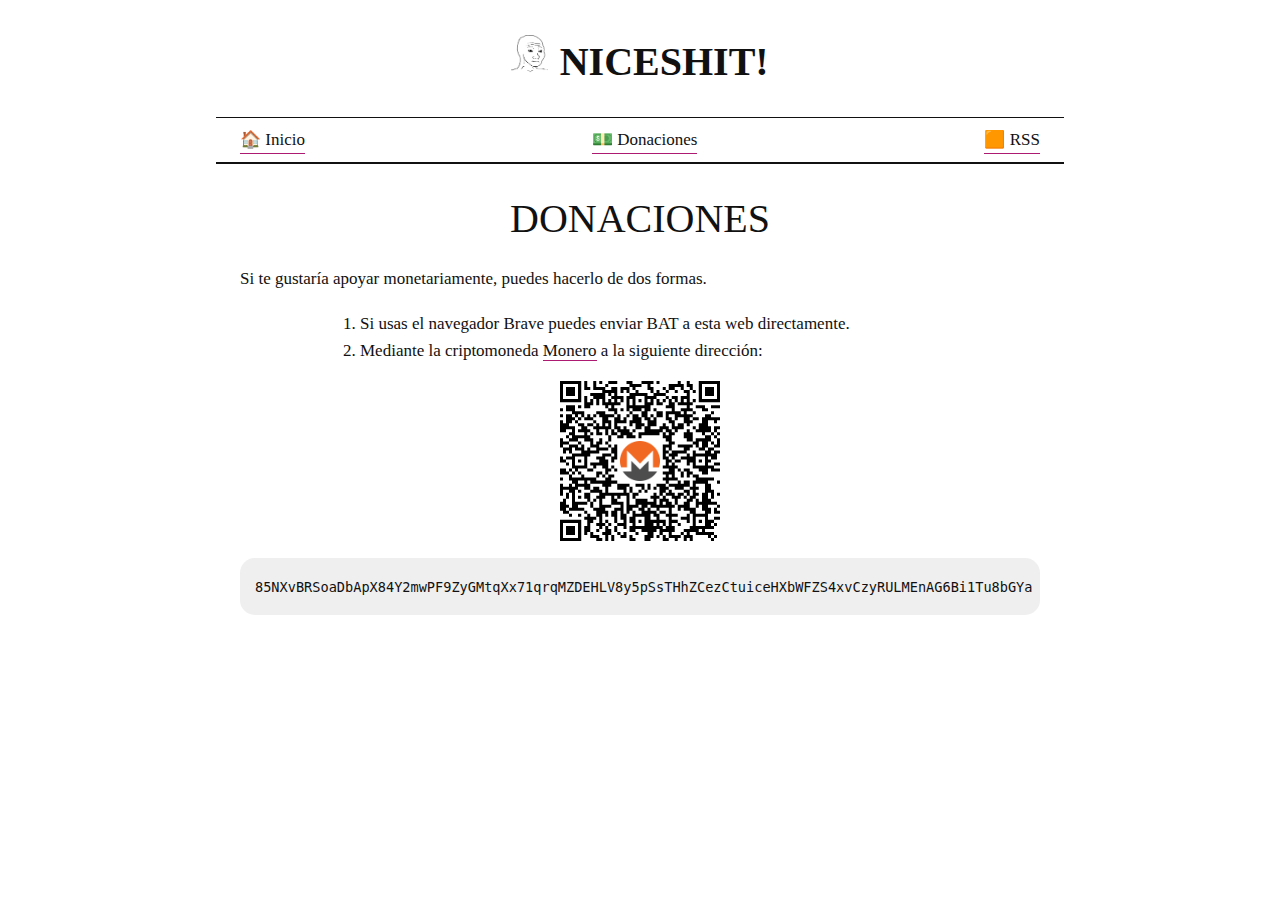
<file: web/donaciones.html>
<!DOCTYPE html>
<html xmlns="http://www.w3.org/1999/xhtml" lang="es" xml:lang="es">
  <head>
    <meta charset="utf-8" />
    <meta name="generator" content="pandoc" />
    <meta name="viewport" content="width=device-width, initial-scale=1.0, user-scalable=yes" />
                    <meta name="description" content="Un blog penoso, insignificante y para nada serio." />
        <title>Donaciones</title>
    <style>
code{white-space: pre-wrap;}
span.smallcaps{font-variant: small-caps;}
span.underline{text-decoration: underline;}
div.column{display: inline-block; vertical-align: top; width: 50%;}
div.hanging-indent{margin-left: 1.5em; text-indent: -1.5em;}
ul.task-list{list-style: none;}
    </style>
        <link rel="stylesheet" href="styles/main.css" />
        <link rel="stylesheet" href="styles/ui.css" />
        <link rel="stylesheet" href="styles/theme.css" />
            <!--[if lt IE 9]>
      <script src="//cdnjs.cloudflare.com/ajax/libs/html5shiv/3.7.3/html5shiv-printshiv.min.js"></script>
    <![endif]-->
      </head>

  <body>
    
    <header>
      <div>
        <h1><img src="attachments/soycry.webp" alt />NiceShit!</h1>
      </div>
    </header>

    <nav>
      <a href="index.html">🏠 Inicio</a>
      <a href="donaciones.html">💵 Donaciones</a>
      <a href="feed.xml">🟧 RSS</a>
    </nav>

    <section>
      <article class="note">
        <h1 id="donaciones">Donaciones</h1>
        <p>Si te gustaría apoyar monetariamente, puedes hacerlo de dos formas.</p>
        <ol type="1">
        <li>Si usas el navegador Brave puedes enviar BAT a esta web directamente.</li>
        <li>Mediante la criptomoneda <a href="https://www.getmonero.org/">Monero</a> a la siguiente dirección:</li>
        </ol>
        <p><img src="attachments/monero-qr.webp" /></p>
        <pre><code>85NXvBRSoaDbApX84Y2mwPF9ZyGMtqXx71qrqMZDEHLV8y5pSsTHhZCezCtuiceHXbWFZS4xvCzyRULMEnAG6Bi1Tu8bGYa</code></pre>
      </article>
    </section>

    
      </body>
</html>
</file>
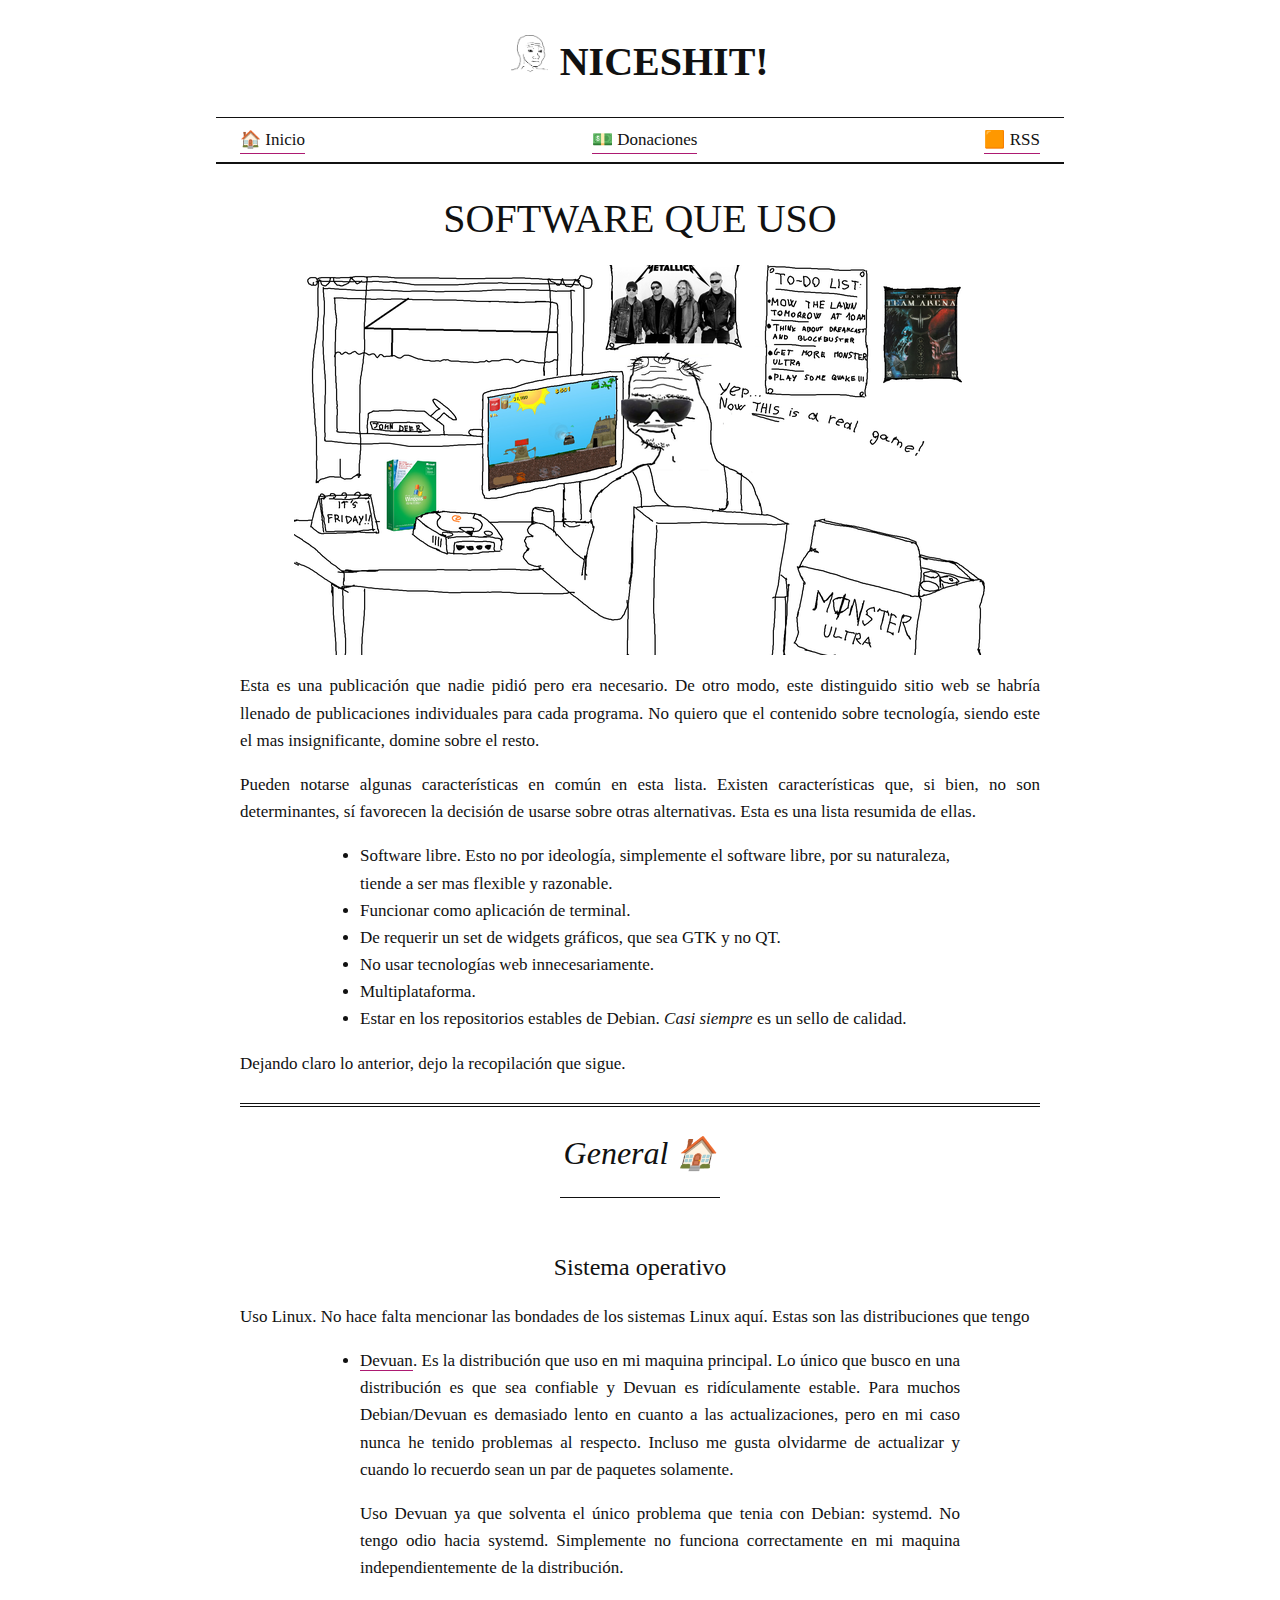
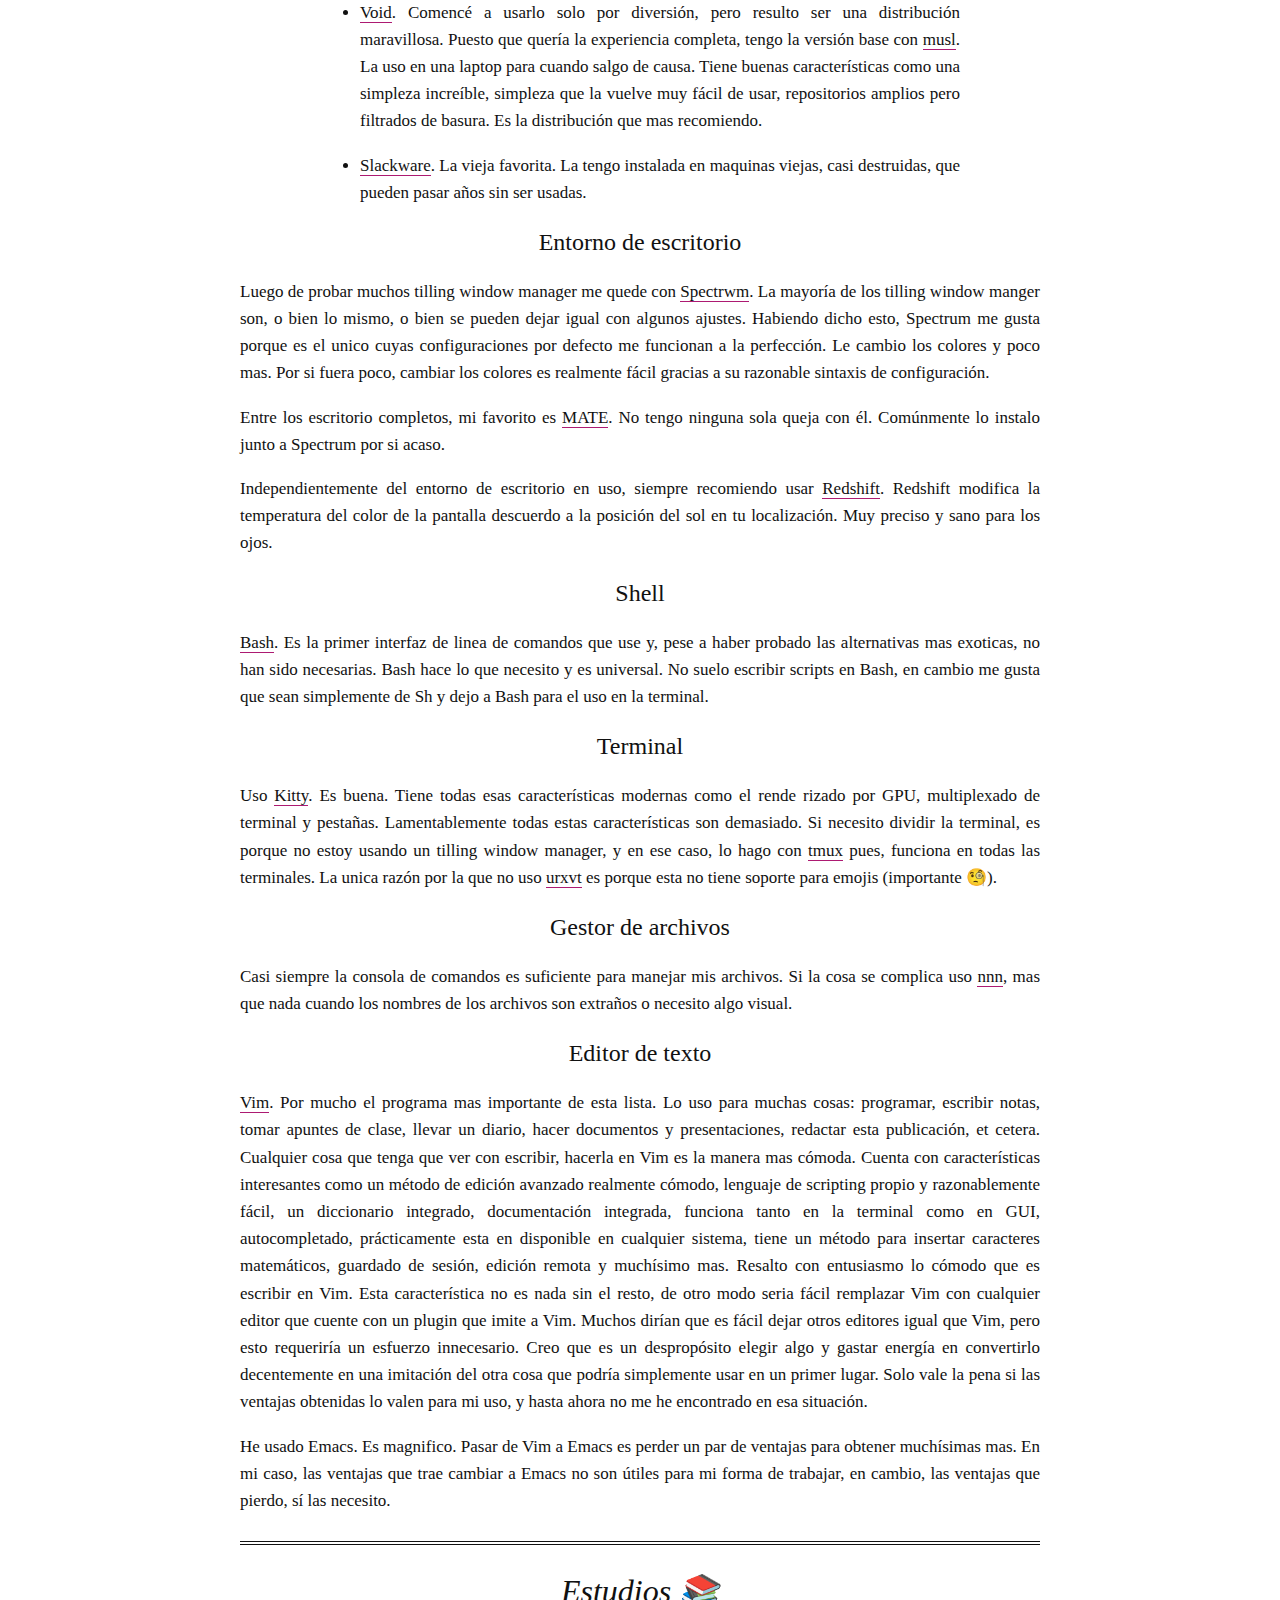
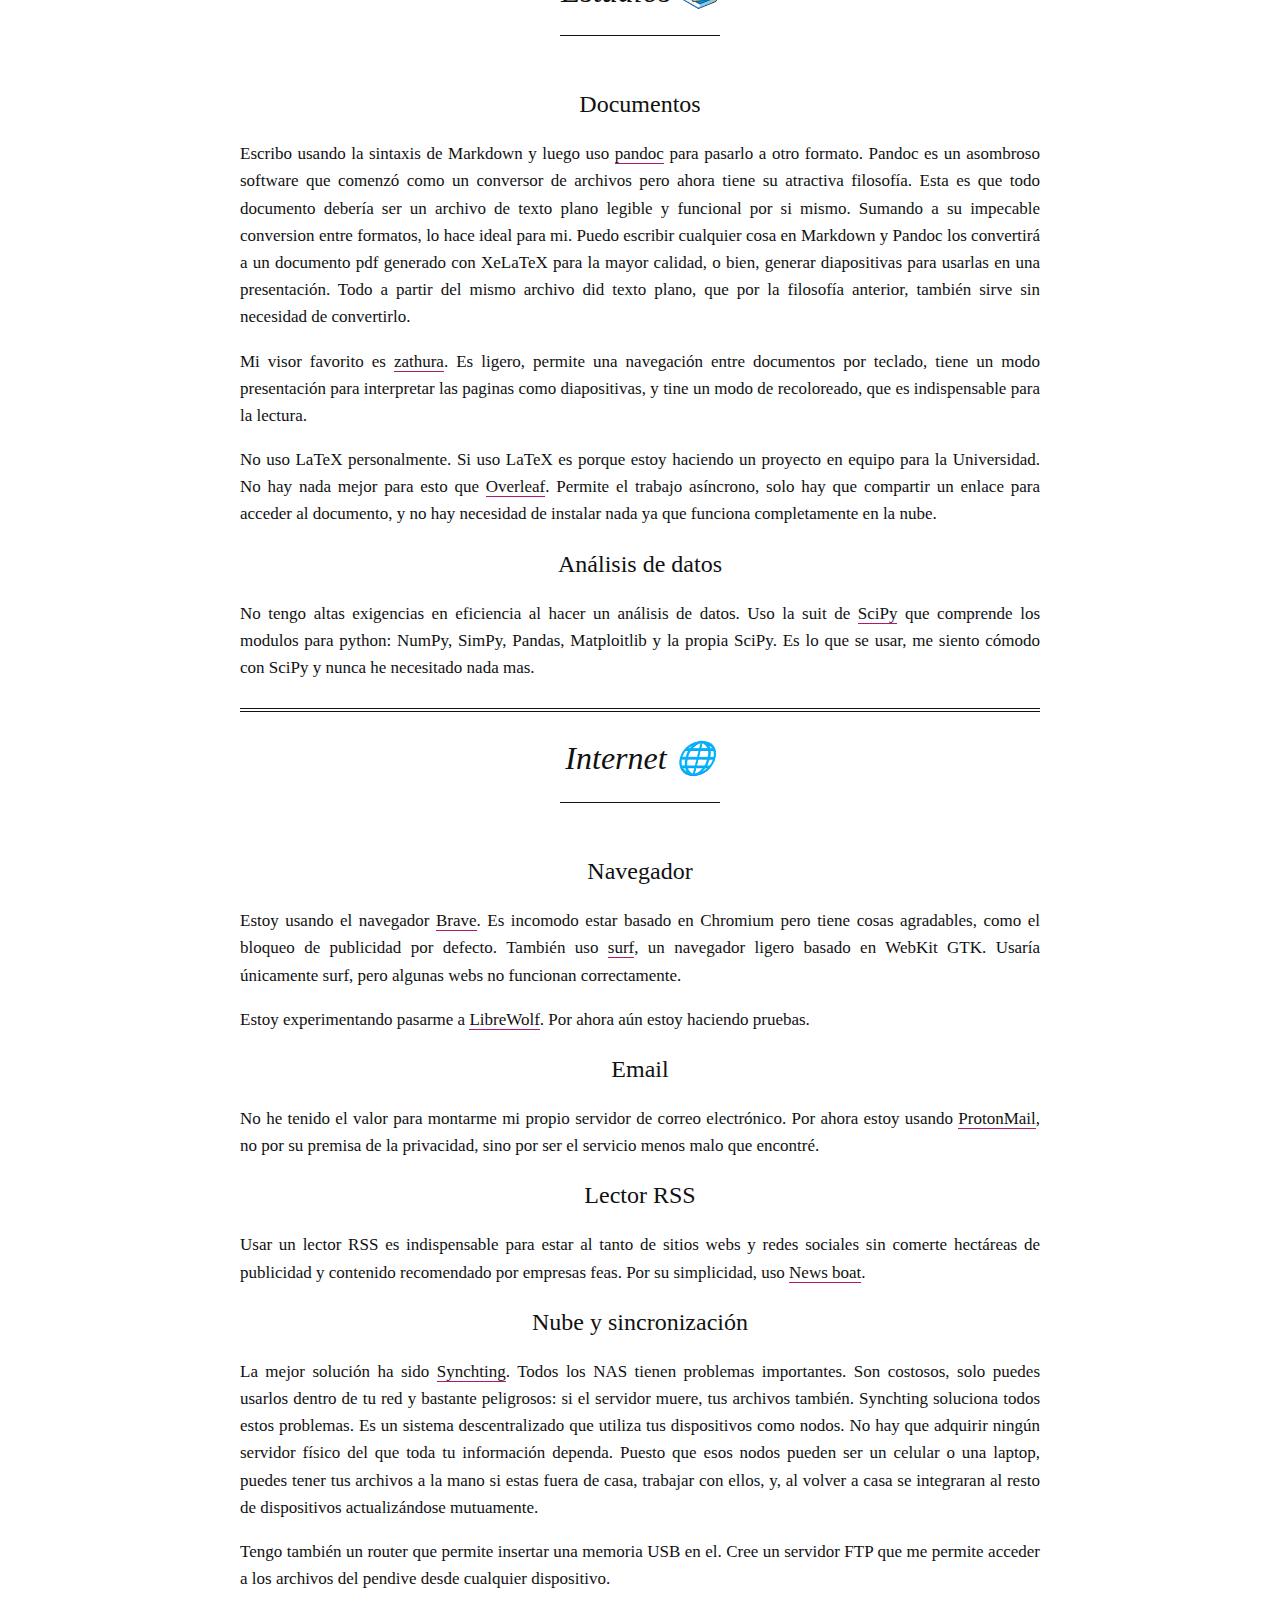
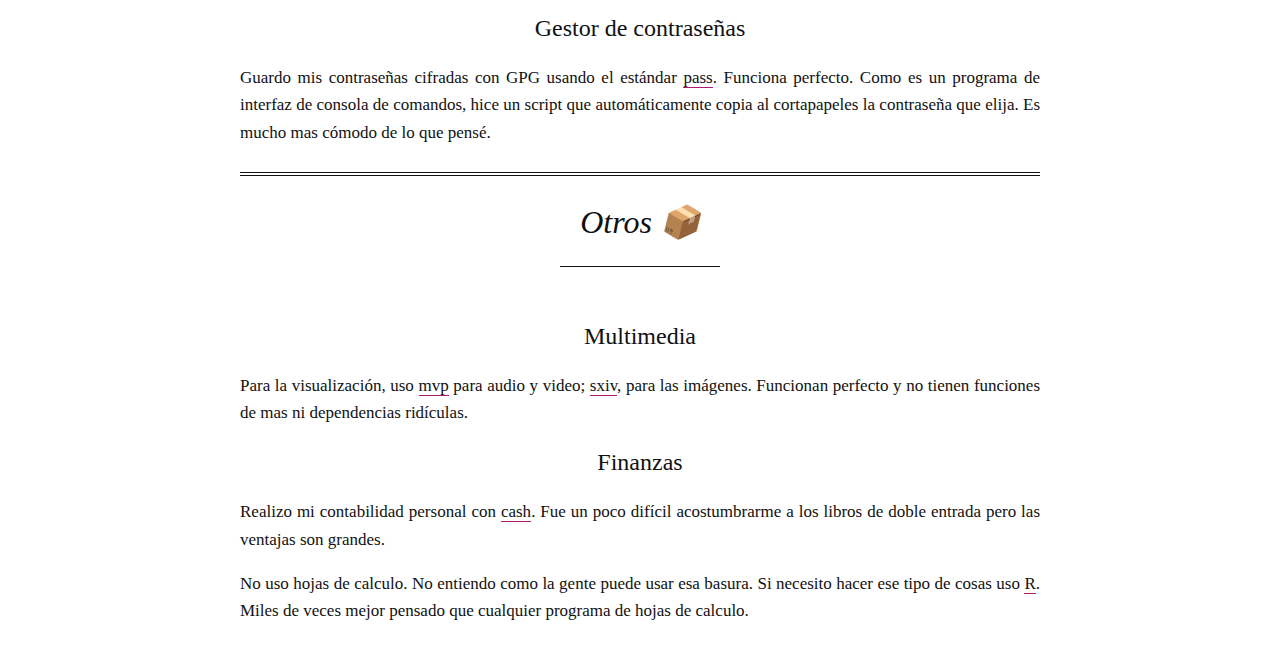
<file: web/software-que-uso.html>
<!DOCTYPE html>
<html xmlns="http://www.w3.org/1999/xhtml" lang="es" xml:lang="es">
  <head>
    <meta charset="utf-8" />
    <meta name="generator" content="pandoc" />
    <meta name="viewport" content="width=device-width, initial-scale=1.0, user-scalable=yes" />
                    <meta name="description" content="Un blog penoso, insignificante y para nada serio." />
        <title>Software que uso</title>
    <style>
code{white-space: pre-wrap;}
span.smallcaps{font-variant: small-caps;}
span.underline{text-decoration: underline;}
div.column{display: inline-block; vertical-align: top; width: 50%;}
div.hanging-indent{margin-left: 1.5em; text-indent: -1.5em;}
ul.task-list{list-style: none;}
    </style>
        <link rel="stylesheet" href="styles/main.css" />
        <link rel="stylesheet" href="styles/ui.css" />
        <link rel="stylesheet" href="styles/theme.css" />
            <!--[if lt IE 9]>
      <script src="//cdnjs.cloudflare.com/ajax/libs/html5shiv/3.7.3/html5shiv-printshiv.min.js"></script>
    <![endif]-->
      </head>

  <body>
    
    <header>
      <div>
        <h1><img src="attachments/soycry.webp" alt />NiceShit!</h1>
      </div>
    </header>

    <nav>
      <a href="index.html">🏠 Inicio</a>
      <a href="donaciones.html">💵 Donaciones</a>
      <a href="feed.xml">🟧 RSS</a>
    </nav>

    <section>
      <article class="note">
        <h1 id="software-que-uso">Software que uso</h1>
        <p><img src="attachments/desktop.webp" /></p>
        <p>Esta es una publicación que nadie pidió pero era necesario. De otro modo, este distinguido sitio web se habría llenado de publicaciones individuales para cada programa. No quiero que el contenido sobre tecnología, siendo este el mas insignificante, domine sobre el resto.</p>
        <p>Pueden notarse algunas características en común en esta lista. Existen características que, si bien, no son determinantes, sí favorecen la decisión de usarse sobre otras alternativas. Esta es una lista resumida de ellas.</p>
        <ul>
        <li>Software libre. Esto no por ideología, simplemente el software libre, por su naturaleza, tiende a ser mas flexible y razonable.</li>
        <li>Funcionar como aplicación de terminal.</li>
        <li>De requerir un set de widgets gráficos, que sea GTK y no QT.</li>
        <li>No usar tecnologías web innecesariamente.</li>
        <li>Multiplataforma.</li>
        <li>Estar en los repositorios estables de Debian. <em>Casi siempre</em> es un sello de calidad.</li>
        </ul>
        <p>Dejando claro lo anterior, dejo la recopilación que sigue.</p>
        <h2 id="general">General 🏠</h2>
        <h3 id="sistema-operativo">Sistema operativo</h3>
        <p>Uso Linux. No hace falta mencionar las bondades de los sistemas Linux aquí. Estas son las distribuciones que tengo</p>
        <ul>
        <li><p><a href="https://www.devuan.org/">Devuan</a>. Es la distribución que uso en mi maquina principal. Lo único que busco en una distribución es que sea confiable y Devuan es ridículamente estable. Para muchos Debian/Devuan es demasiado lento en cuanto a las actualizaciones, pero en mi caso nunca he tenido problemas al respecto. Incluso me gusta olvidarme de actualizar y cuando lo recuerdo sean un par de paquetes solamente.</p>
        <p>Uso Devuan ya que solventa el único problema que tenia con Debian: systemd. No tengo odio hacia systemd. Simplemente no funciona correctamente en mi maquina independientemente de la distribución.</p></li>
        <li><p><a href="https://voidlinux.org/">Void</a>. Comencé a usarlo solo por diversión, pero resulto ser una distribución maravillosa. Puesto que quería la experiencia completa, tengo la versión base con <a href="https://musl.libc.org/">musl</a>. La uso en una laptop para cuando salgo de causa. Tiene buenas características como una simpleza increíble, simpleza que la vuelve muy fácil de usar, repositorios amplios pero filtrados de basura. Es la distribución que mas recomiendo.</p></li>
        <li><p><a href="http://www.slackware.com/">Slackware</a>. La vieja favorita. La tengo instalada en maquinas viejas, casi destruidas, que pueden pasar años sin ser usadas.</p></li>
        </ul>
        <h3 id="entorno-de-escritorio">Entorno de escritorio</h3>
        <p>Luego de probar muchos tilling window manager me quede con <a href="https://github.com/conformal/spectrwm">Spectrwm</a>. La mayoría de los tilling window manger son, o bien lo mismo, o bien se pueden dejar igual con algunos ajustes. Habiendo dicho esto, Spectrum me gusta porque es el unico cuyas configuraciones por defecto me funcionan a la perfección. Le cambio los colores y poco mas. Por si fuera poco, cambiar los colores es realmente fácil gracias a su razonable sintaxis de configuración.</p>
        <p>Entre los escritorio completos, mi favorito es <a href="https://mate-desktop.org/">MATE</a>. No tengo ninguna sola queja con él. Comúnmente lo instalo junto a Spectrum por si acaso.</p>
        <p>Independientemente del entorno de escritorio en uso, siempre recomiendo usar <a href="https://jonls.dk/redshift/">Redshift</a>. Redshift modifica la temperatura del color de la pantalla descuerdo a la posición del sol en tu localización. Muy preciso y sano para los ojos.</p>
        <h3 id="shell">Shell</h3>
        <p><a href="https://www.gnu.org/software/bash/">Bash</a>. Es la primer interfaz de linea de comandos que use y, pese a haber probado las alternativas mas exoticas, no han sido necesarias. Bash hace lo que necesito y es universal. No suelo escribir scripts en Bash, en cambio me gusta que sean simplemente de Sh y dejo a Bash para el uso en la terminal.</p>
        <h3 id="terminal">Terminal</h3>
        <p>Uso <a href="https://sw.kovidgoyal.net/kitty/">Kitty</a>. Es buena. Tiene todas esas características modernas como el rende rizado por GPU, multiplexado de terminal y pestañas. Lamentablemente todas estas características son demasiado. Si necesito dividir la terminal, es porque no estoy usando un tilling window manager, y en ese caso, lo hago con <a href="https://github.com/tmux/tmux/wiki">tmux</a> pues, funciona en todas las terminales. La unica razón por la que no uso <a href="http://software.schmorp.de/pkg/rxvt-unicode.html">urxvt</a> es porque esta no tiene soporte para emojis (importante 🧐).</p>
        <h3 id="gestor-de-archivos">Gestor de archivos</h3>
        <p>Casi siempre la consola de comandos es suficiente para manejar mis archivos. Si la cosa se complica uso <a href="https://github.com/jarun/nnn">nnn</a>, mas que nada cuando los nombres de los archivos son extraños o necesito algo visual.</p>
        <h3 id="editor-de-texto">Editor de texto</h3>
        <p><a href="https://www.vim.org/">Vim</a>. Por mucho el programa mas importante de esta lista. Lo uso para muchas cosas: programar, escribir notas, tomar apuntes de clase, llevar un diario, hacer documentos y presentaciones, redactar esta publicación, et cetera. Cualquier cosa que tenga que ver con escribir, hacerla en Vim es la manera mas cómoda. Cuenta con características interesantes como un método de edición avanzado realmente cómodo, lenguaje de scripting propio y razonablemente fácil, un diccionario integrado, documentación integrada, funciona tanto en la terminal como en GUI, autocompletado, prácticamente esta en disponible en cualquier sistema, tiene un método para insertar caracteres matemáticos, guardado de sesión, edición remota y muchísimo mas. Resalto con entusiasmo lo cómodo que es escribir en Vim. Esta característica no es nada sin el resto, de otro modo seria fácil remplazar Vim con cualquier editor que cuente con un plugin que imite a Vim. Muchos dirían que es fácil dejar otros editores igual que Vim, pero esto requeriría un esfuerzo innecesario. Creo que es un despropósito elegir algo y gastar energía en convertirlo decentemente en una imitación del otra cosa que podría simplemente usar en un primer lugar. Solo vale la pena si las ventajas obtenidas lo valen para mi uso, y hasta ahora no me he encontrado en esa situación.</p>
        <p>He usado Emacs. Es magnifico. Pasar de Vim a Emacs es perder un par de ventajas para obtener muchísimas mas. En mi caso, las ventajas que trae cambiar a Emacs no son útiles para mi forma de trabajar, en cambio, las ventajas que pierdo, sí las necesito.</p>
        <h2 id="estudios">Estudios 📚</h2>
        <h3 id="documentos">Documentos</h3>
        <p>Escribo usando la sintaxis de Markdown y luego uso <a href="https://pandoc.org/">pandoc</a> para pasarlo a otro formato. Pandoc es un asombroso software que comenzó como un conversor de archivos pero ahora tiene su atractiva filosofía. Esta es que todo documento debería ser un archivo de texto plano legible y funcional por si mismo. Sumando a su impecable conversion entre formatos, lo hace ideal para mi. Puedo escribir cualquier cosa en Markdown y Pandoc los convertirá a un documento pdf generado con XeLaTeX para la mayor calidad, o bien, generar diapositivas para usarlas en una presentación. Todo a partir del mismo archivo did texto plano, que por la filosofía anterior, también sirve sin necesidad de convertirlo.</p>
        <p>Mi visor favorito es <a href="https://pwmt.org/projects/zathura/">zathura</a>. Es ligero, permite una navegación entre documentos por teclado, tiene un modo presentación para interpretar las paginas como diapositivas, y tine un modo de recoloreado, que es indispensable para la lectura.</p>
        <p>No uso LaTeX personalmente. Si uso LaTeX es porque estoy haciendo un proyecto en equipo para la Universidad. No hay nada mejor para esto que <a href="https://www.overleaf.com/">Overleaf</a>. Permite el trabajo asíncrono, solo hay que compartir un enlace para acceder al documento, y no hay necesidad de instalar nada ya que funciona completamente en la nube.</p>
        <h3 id="análisis-de-datos">Análisis de datos</h3>
        <p>No tengo altas exigencias en eficiencia al hacer un análisis de datos. Uso la suit de <a href="https://scipy.org/">SciPy</a> que comprende los modulos para python: NumPy, SimPy, Pandas, Matploitlib y la propia SciPy. Es lo que se usar, me siento cómodo con SciPy y nunca he necesitado nada mas.</p>
        <h2 id="internet">Internet 🌐</h2>
        <h3 id="navegador">Navegador</h3>
        <p>Estoy usando el navegador <a href="https://brave.com/">Brave</a>. Es incomodo estar basado en Chromium pero tiene cosas agradables, como el bloqueo de publicidad por defecto. También uso <a href="https://surf.suckless.org/">surf</a>, un navegador ligero basado en WebKit GTK. Usaría únicamente surf, pero algunas webs no funcionan correctamente.</p>
        <p>Estoy experimentando pasarme a <a href="https://librewolf.net/">LibreWolf</a>. Por ahora aún estoy haciendo pruebas.</p>
        <h3 id="email">Email</h3>
        <p>No he tenido el valor para montarme mi propio servidor de correo electrónico. Por ahora estoy usando <a href="https://protonmail.com/">ProtonMail</a>, no por su premisa de la privacidad, sino por ser el servicio menos malo que encontré.</p>
        <h3 id="lector-rss">Lector RSS</h3>
        <p>Usar un lector RSS es indispensable para estar al tanto de sitios webs y redes sociales sin comerte hectáreas de publicidad y contenido recomendado por empresas feas. Por su simplicidad, uso <a href="https://newsboat.org/">News boat</a>.</p>
        <h3 id="nube-y-sincronización">Nube y sincronización</h3>
        <p>La mejor solución ha sido <a href="https://syncthing.net/">Synchting</a>. Todos los NAS tienen problemas importantes. Son costosos, solo puedes usarlos dentro de tu red y bastante peligrosos: si el servidor muere, tus archivos también. Synchting soluciona todos estos problemas. Es un sistema descentralizado que utiliza tus dispositivos como nodos. No hay que adquirir ningún servidor físico del que toda tu información dependa. Puesto que esos nodos pueden ser un celular o una laptop, puedes tener tus archivos a la mano si estas fuera de casa, trabajar con ellos, y, al volver a casa se integraran al resto de dispositivos actualizándose mutuamente.</p>
        <p>Tengo también un router que permite insertar una memoria USB en el. Cree un servidor FTP que me permite acceder a los archivos del pendive desde cualquier dispositivo.</p>
        <h3 id="gestor-de-contraseñas">Gestor de contraseñas</h3>
        <p>Guardo mis contraseñas cifradas con GPG usando el estándar <a href="https://www.passwordstore.org/">pass</a>. Funciona perfecto. Como es un programa de interfaz de consola de comandos, hice un script que automáticamente copia al cortapapeles la contraseña que elija. Es mucho mas cómodo de lo que pensé.</p>
        <h2 id="otros">Otros 📦</h2>
        <h3 id="multimedia">Multimedia</h3>
        <p>Para la visualización, uso <a href="https://mpv.io/">mvp</a> para audio y video; <a href="https://github.com/muennich/sxiv">sxiv</a>, para las imágenes. Funcionan perfecto y no tienen funciones de mas ni dependencias ridículas.</p>
        <h3 id="finanzas">Finanzas</h3>
        <p>Realizo mi contabilidad personal con <a href="https://gnucash.org/">cash</a>. Fue un poco difícil acostumbrarme a los libros de doble entrada pero las ventajas son grandes.</p>
        <p>No uso hojas de calculo. No entiendo como la gente puede usar esa basura. Si necesito hacer ese tipo de cosas uso <a href="https://www.r-project.org/">R</a>. Miles de veces mejor pensado que cualquier programa de hojas de calculo.</p>
      </article>
    </section>

    
      </body>
</html>
</file>
<file: web/styles/main.css>
body {
  margin: 0;
  font-family: 'Times New Roman', serif;
  font-size: 17px;
  line-height: 1.6;

  -webkit-font-smoothing: antialiased;
  -moz-osx-font-smoothing: grayscale;
  text-rendering: optimizeLegibility;
  text-shadow: 1px 1px 1px rgba(0,0,0,0.004);
}
img {
  max-width: 100%;
  height: auto;
  margin-left: auto;
  margin-right: auto;
  display: block;
}

figcaption {
  text-align: center;
}

p {
  text-align: justify;
}

h1, h2, h3, h4, h5, h6 {
  line-height: 100%;
  font-weight: 100;
  text-align: center;
}

h1 {
  font-size: 2.5rem;
  text-transform: uppercase;
}

h1:after {
	content: " ";
	display: block;
}

h2 {
  font-size: 2rem;
  font-style: italic;
  border-top: 4px double var(--main-fg);
  padding: 30px 10px;
}

h2::after {
  display: block;
  content: "";
  border-bottom: 1px solid var(--main-fg);
  margin: 1.75rem auto 0 auto;
  max-width: 5em;
}

h3 {
  font-size: 1.5rem;
}

h4 {
  font-size: 1.2em;
}

h5 {
  font-size: 1em;
}

h6 {
  font-size: 0.9em;
}

a:link { text-decoration: none; }
a:visited { text-decoration: none; }
a:hover { text-decoration: none; }
a:active { text-decoration: none; }

table {
  border-collapse: collapse;
  margin-left: auto;
  margin-right: auto;
}

td, th {
  padding: 8px;
}

th {
  border-bottom: 1px solid black;
}

pre {
  padding: 15px;
  border-radius: 15px;
  overflow-x: auto;
  max-width: 100%;
}

code {
  padding-left: 6px;
  padding-right: 6px;
  border-radius: 6px;
  font-size: 0.8em;
}

pre > code {
  padding-left: 0;
  padding-right: 0;
  border-radius: 0;
}

ul, ol {
  max-width: 600px;
  margin: auto;
}

.cols {
  display: flex;
  flex-direction: row;
}

.col-1 { display: flex; flex: 1; }
.col-2 { display: flex; flex: 2; }
.col-3 { display: flex; flex: 3; }
</file>
<file: web/styles/ui.css>
.note, header, nav {
  margin-left: auto;
  margin-right: auto;
  max-width: 800px;
  padding: 8px 24px 8px 24px;
}

header > div > h1 > img {
  max-height: 1em;
  margin-right: 0.3em;
  display: inline;
}

header > div > h1 {
  font-weight: 900;
  font-family: 'OldEnglish', Georgia, serif;
}

nav {
  display: flex;
  flex-direction: row;
  justify-content: space-between;
}

.toc {
  position: fixed;
  top: 100px;
  right: 0;
  padding: 12px;
}
</file>
<file: web/styles/theme.css>
@media (prefers-color-scheme: light) {
  :root {
    --main-bg: white;
    --main-fg: #111;
    --link-fg: #AD1A72;
    --link-bg: #F4DFEB;
    --scnd-bg: #efefef;
  }
}

@media (prefers-color-scheme: dark) {
  :root {
    --main-bg: #111;
    --main-fg: #eee;
    --link-fg: #e92e9e;
    --link-bg: #2e1724;
    --scnd-bg: #222;
  }

img {
    opacity: .75;
    transition: opacity .5s ease-in-out;
  }
  img:hover {
    opacity: 1;
  }
}

a {
  color: var(--main-fg);
  border-bottom: 1px solid var(--link-fg);
}

summary {
  color: var(--link-fg);
  cursor: pointer;
}

body {
  background: var(--main-bg);
  color: var(--main-fg);
}

pre {
  background: var(--scnd-bg);
}

code {
  background: var(--scnd-bg);
}

pre > code {
  background: transparent;
}

nav {
  border-top: 1px solid var(--main-fg);
  border-bottom: 2px solid var(--main-fg);
}
</file>
